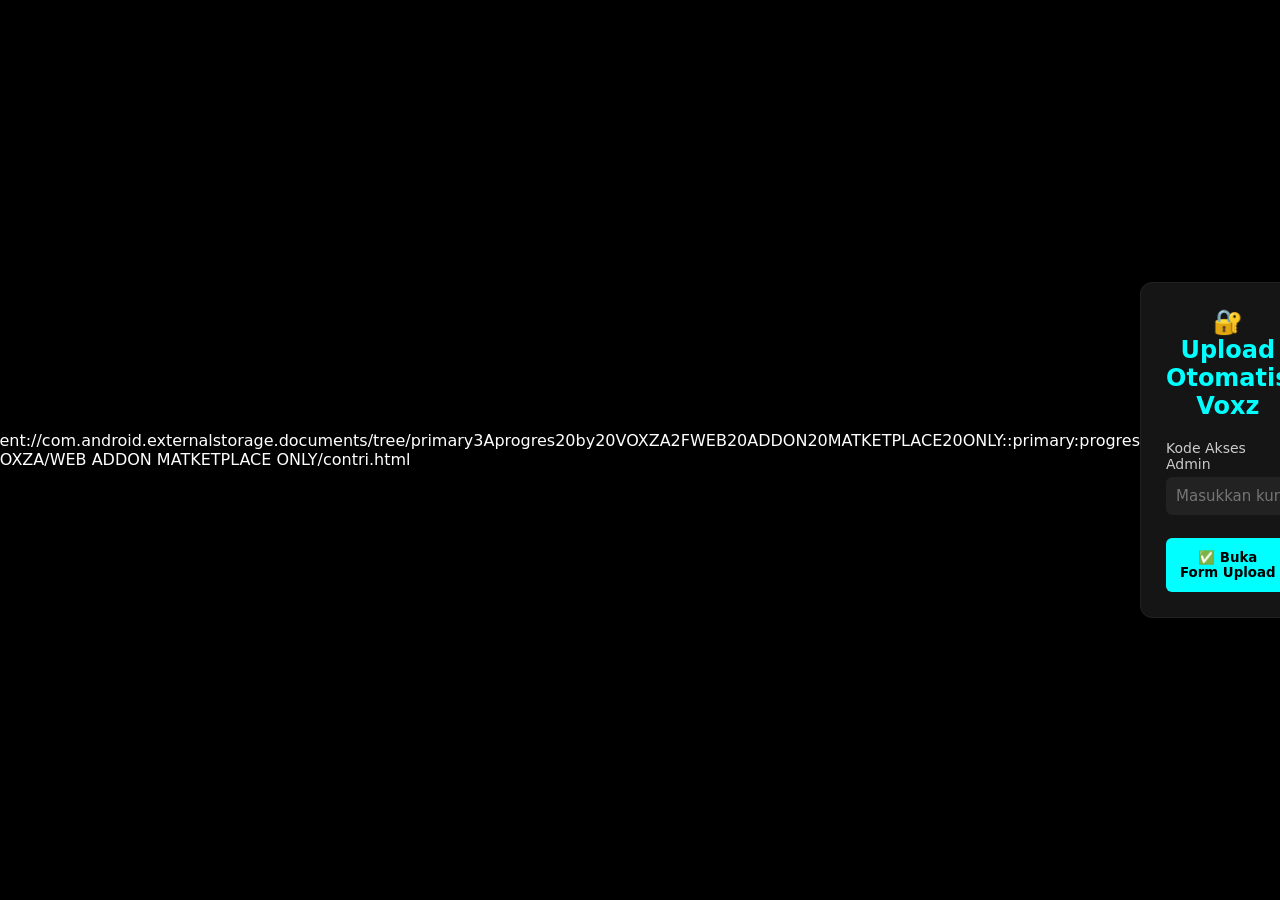
<file: contri.html>
<!DOCTYPE html>
<html lang="id">
<head>
    <meta charset="UTF-8">
    <meta name="viewport" content="width=device-width, initial-scale=1.0">
    <title>Upload | Voxz Modpack</title>
    <style>
        *{margin:0;padding:0;box-sizing:border-box;font-family:system-ui,sans-serif;}
        body{background:#000;color:#fff;min-height:100vh;padding:20px;display:flex;align-items:center;justify-content:center;}
        .kotak{width:100%;max-width:580px;background:#151515;padding:25px;border-radius:12px;border:1px solid #222;}
        h2{text-align:center;margin-bottom:20px;color:#00ffff;}
        .grup{margin-bottom:15px;}
        label{display:block;margin-bottom:5px;font-size:14px;color:#ccc;}
        input,select,textarea{width:100%;padding:10px;background:#222;border:none;border-radius:6px;color:#fff;font-size:15px;}
        textarea{min-height:70px;resize:vertical;}
        button{width:100%;padding:12px;margin-top:8px;border:none;border-radius:6px;background:#00ffff;color:#000;font-weight:bold;cursor:pointer;transition:0.2s;}
        button:hover{background:#00cccc;}
        button:disabled{opacity:0.5;cursor:not-allowed;}
        #status{margin-top:15px;padding:12px;border-radius:6px;display:none;text-align:center;font-weight:500;}
        .tersembunyi{display:none;}
    </style>
</head>
<body>content://com.android.externalstorage.documents/tree/primary3Aprogres20by20VOXZA2FWEB20ADDON20MATKETPLACE20ONLY::primary:progres by VOXZA/WEB ADDON MATKETPLACE ONLY/contri.html
<div class="kotak">
    <h2>🔐 Upload Otomatis Voxz</h2>

    <!-- HALAMAN LOGIN -->
    <div id="halamanMasuk">
        <div class="grup">
            <label>Kode Akses Admin</label>
            <input type="password" id="kunci" placeholder="Masukkan kunci rahasia..." required>
        </div>
        <button onclick="cekKunci()">✅ Buka Form Upload</button>
    </div>

    <!-- HALAMAN FORM -->
    <div id="halamanForm" class="tersembunyi">
        <div class="grup"><label>Nama Addon</label><input type="text" id="nama" placeholder="Contoh: Action & stuff" required></div>
        <div class="grup"><label>Upload By</label><input type="text" id="pembuat" placeholder="Voxz Official" required></div>
        <div class="grup"><label>Kategori</label><select id="kategori">
            <option value="Add-on">Addon</option>
            <option value="Texture">Texture</option>
            <option value="Map">World</option>
            <option value="Skins">Skin</option>
        </select></div>
        <div class="grup"><label>Link Gambar</label><input type="url" id="gambar" placeholder="https://..." required></div>
        <div class="grup"><label>Link Download</label><input type="url" id="unduh" placeholder="https://..." required></div>
        <div class="grup"><label>Ukuran File</label><input type="text" id="ukuran" placeholder="4.2 MB" required></div>
        <div class="grup"><label>Kompatibel</label><input type="text" id="versi" value="MCPE 1.21 - 1.26+"></div>
        <div class="grup"><label>Deskripsi</label><textarea id="deskripsi" rows="2">No Captions.</textarea></div>
        
        <button onclick="prosesSimpan()" id="btnSimpan">🔄 Upload</button>
        <div id="status"></div>
    </div>
</div>

<script>
// ⚙️ PENGATURAN TIDAK PERLU DIUBAH LAGI
const KUNCI_ADMIN = "gphp_Admin_Uploads_2026";
const GITHUB = {
    user: "VOXZA-codex",
    repo: "voxz-mod-pack",
    file: "data_addons.js",
    branch: "main",
    token: "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"
};

// Cek Kunci Akses
function cekKunci() {
    const input = document.getElementById("kunci").value.trim();
    if (input !== KUNCI_ADMIN) return alert("❌ Kunci akses salah!");
    document.getElementById("halamanMasuk").classList.add("tersembunyi");
    document.getElementById("halamanForm").classList.remove("tersembunyi");
}

// Ambil File & Isi Lama dari GitHub
async function ambilFileGitHub() {
    const url = `https://api.github.com/repos/${GITHUB.user}/${GITHUB.repo}/contents/${GITHUB.file}?ref=${GITHUB.branch}`;
    const res = await fetch(url, {
        headers: {
            "Authorization": `Bearer ${GITHUB.token}`,
            "Accept": "application/vnd.github+json",
            "X-GitHub-Api-Version": "2022-11-28"
        }
    });
    if (res.status === 404) throw new Error("File data_addons.js belum ada di repo!");
    if (!res.ok) throw new Error(`Gagal baca file: ${res.status} ${res.statusText}`);
    return await res.json();
}

// Simpan / Perbarui File ke GitHub
async function simpanKeGitHub(isiBaru, shaLama) {
    const url = `https://api.github.com/repos/${GITHUB.user}/${GITHUB.repo}/contents/${GITHUB.file}`;
    const res = await fetch(url, {
        method: "PUT",
        headers: {
            "Authorization": `token ${GITHUB.token}`,
            "Accept": "application/vnd.github+json",
            "Content-Type": "application/json",
            "X-GitHub-Api-Version": "2022-11-28"
        },
        body: JSON.stringify({
            message: "Tambah addon otomatis dari form",
            content: btoa(unescape(encodeURIComponent(isiBaru))),
            sha: shaLama,
            branch: GITHUB.branch
        })
    });
    if (!res.ok) throw new Error(`Gagal simpan: ${res.status} ${res.statusText}`);
    return true;
}

// Proses Utama Kirim Data
async function prosesSimpan() {
    const status = document.getElementById("status");
    const btn = document.getElementById("btnSimpan");
    status.style.display = "block";
    status.style.background = "#2a2f3a";
    status.textContent = "⏳ Sedang mengirim langsung ke GitHub...";
    btn.disabled = true;

    try {
        // Ambil semua nilai input
        const nama = document.getElementById("nama").value.trim();
        const pembuat = document.getElementById("pembuat").value.trim();
        const kategori = document.getElementById("kategori").value;
        const gambar = document.getElementById("gambar").value.trim();
        const unduh = document.getElementById("unduh").value.trim();
        const ukuran = document.getElementById("ukuran").value.trim();
        const versi = document.getElementById("versi").value.trim();
        const deskripsi = document.getElementById("deskripsi").value.trim() || "No Captions.";

        // Validasi wajib
        if (!nama || !pembuat || !gambar || !unduh || !ukuran) throw new Error("Isi semua kolom yang wajib diisi!");

        // Ambil data lama & sha
        const file = await ambilFileGitHub();
        const isiLama = decodeURIComponent(escape(atob(file.content)));
        const pola = /const daftarAddon = \[([\s\S]*)\];/;
        if (!pola.test(isiLama)) throw new Error("Format file data_addons.js salah! Harus: const daftarAddon = [];");

        // Hitung ID baru
        const daftarId = isiLama.match(/id: (\d+)/g);
        const idBaru = daftarId ? daftarId.length + 1 : 1;

        // Susun format data baru
        const dataBaru = `  {
    id: ${idBaru},
    nama: "${nama.replace(/"/g, '\\"')}",
    pembuat: "${pembuat.replace(/"/g, '\\"')}",
    kategori: "${kategori}",
    gambar: "${gambar}",
    linkUnduh: "${unduh}",
    ukuran: "${ukuran}",
    kompatibel: "${versi}",
    deskripsi: "${deskripsi.replace(/"/g, '\\"')}"
  },`;

        // Gabungkan data lama & baru
        const isiBaru = isiLama.replace(pola, `const daftarAddon = [\n${isiLama.match(pola)[1].trim()}\n\n${dataBaru}\n];`);

        // Kirim otomatis ke GitHub!
        await simpanKeGitHub(isiBaru, file.sha);

        // Berhasil
        status.style.background = "#1e4620";
        status.textContent = "✅ BERHASIL! Data langsung masuk ke GitHub! Tunggu sebentar tampil di web.";
        document.querySelectorAll("input,textarea").forEach(el => el.value = "");

    } catch (err) {
        status.style.background = "#581818";
        status.textContent = `❌ Gagal: ${err.message}`;
    } finally {
        btn.disabled = false;
    }
}
</script>
</body>
</html>
</file>
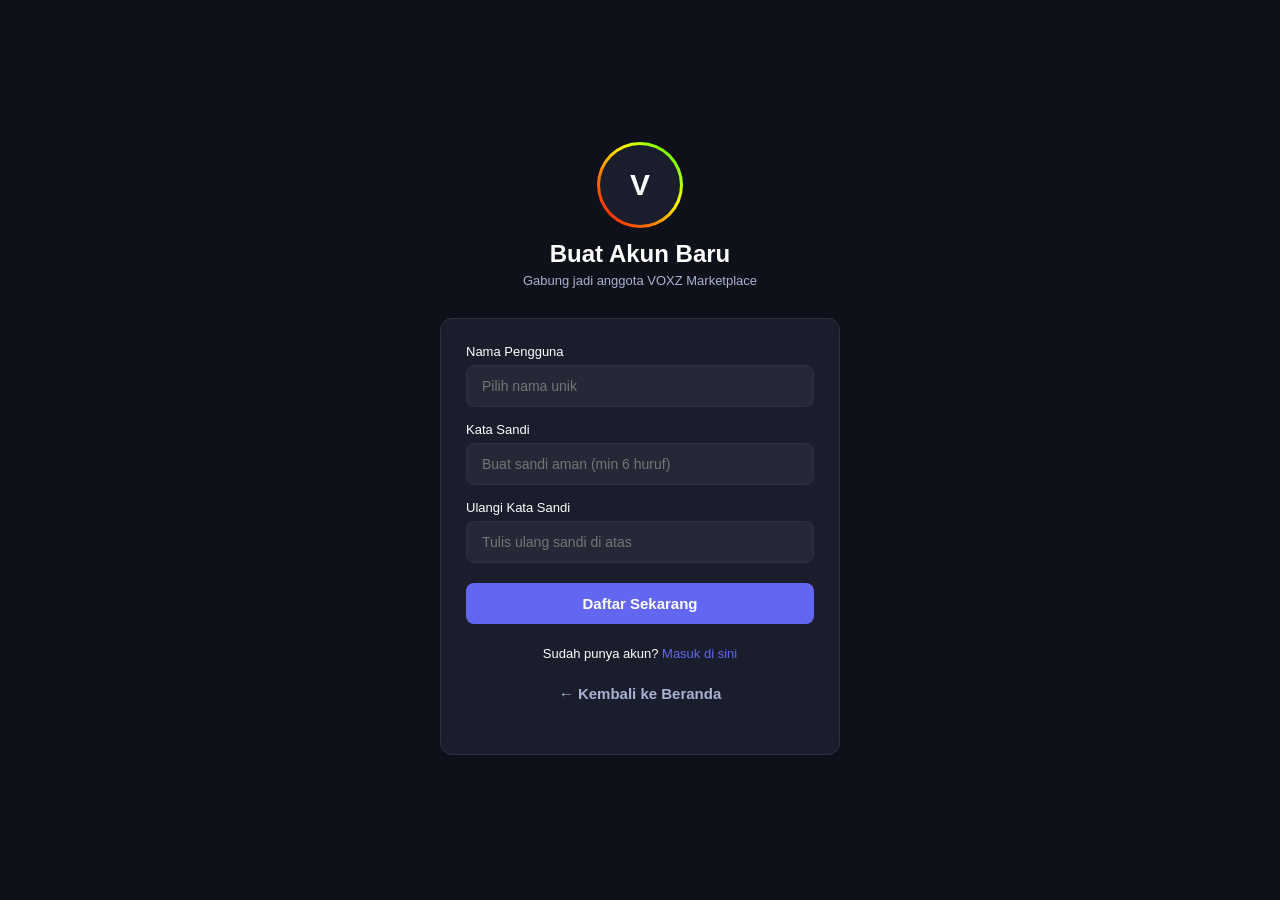
<file: daftar.html>
<!DOCTYPE html>
<html lang="id">
<head>
    <meta charset="UTF-8">
    <meta name="viewport" content="width=device-width, initial-scale=1.0">
    <title>Buat Akun Baru - VOXZ</title>
    <style>
        * { margin: 0; padding: 0; box-sizing: border-box; font-family: 'Segoe UI', Roboto, sans-serif; }
        :root {
            --utama: #6366f1; --bg-gelap: #0f111a; --bg-kartu: #1a1d2b;
            --bg-item: #252836; --teks-putih: #ffffff; --teks-abu: #a8b2d1;
            --batas: #2d3142; --sukses: #10b981; --bahaya: #ef4444; --bulat: 12px;
        }
        body {
            background: var(--bg-gelap); color: var(--teks-putih); min-height: 100vh;
            display: flex; flex-direction: column; align-items: center; justify-content: center;
            padding: 20px;
        }

        /* LOGO RGB */
        .logo-voxz {
            width: 80px; height: 80px; border-radius: 50%; background: var(--bg-kartu);
            display: flex; align-items: center; justify-content: center; font-size: 30px; font-weight: 900;
            position: relative; margin-bottom: 15px;
        }
        .logo-voxz::before {
            content: ''; position: absolute; inset: -3px; border-radius: 50%;
            background: linear-gradient(45deg, #ff0000, #ff7300, #fffb00, #48ff00, #00ffd5, #002bff, #7a00ff, #ff00c8, #ff0000);
            background-size: 400%; z-index: -1; animation: rgb-gerak 20s linear infinite;
        }
        @keyframes rgb-gerak { 0% { background-position: 0 0; } 50% { background-position: 400% 0; } 100% { background-position: 0 0; } }

        .judul { font-size: 24px; font-weight: 700; margin-bottom: 5px; }
        .sub { font-size: 13px; color: var(--teks-abu); margin-bottom: 30px; }

        .kotak {
            width: 100%; max-width: 400px; background: var(--bg-kartu); border: 1px solid var(--batas);
            border-radius: var(--bulat); padding: 25px;
        }
        .grup-input { margin-bottom: 15px; }
        .label { font-size: 13px; font-weight: 500; margin-bottom: 6px; display: block; }
        .input {
            width: 100%; padding: 12px 15px; background: var(--bg-item); border: 1px solid var(--batas);
            border-radius: 8px; color: white; font-size: 14px; outline: none;
        }
        .input:focus { border-color: var(--utama); }

        .tombol {
            width: 100%; padding: 12px; border: none; border-radius: 8px; font-size: 15px; font-weight: 600;
            cursor: pointer; transition: 0.2s; margin-top: 5px;
        }
        .tombol-utama { background: var(--utama); color: white; }
        .tombol-utama:hover { background: #4f46e5; }
        .tombol-balik { background: transparent; color: var(--teks-abu); margin-top: 10px; }
        .tombol-balik:hover { color: var(--utama); }

        .pesan { margin-top: 15px; font-size: 13px; text-align: center; line-height: 1.5; }
        .pesan.salah { color: var(--bahaya); }
        .pesan.benar { color: var(--sukses); }
        .tautan { color: var(--utama); text-decoration: none; font-weight: 500; display: inline-block; margin-top: 5px; }
    </style>
</head>
<body>

<div class="logo-voxz">V</div>
<h1 class="judul">Buat Akun Baru</h1>
<p class="sub">Gabung jadi anggota VOXZ Marketplace</p>

<div class="kotak">
    <div class="grup-input">
        <label class="label">Nama Pengguna</label>
        <input type="text" class="input" id="namaBaru" placeholder="Pilih nama unik">
    </div>
    <div class="grup-input">
        <label class="label">Kata Sandi</label>
        <input type="password" class="input" id="sandiBaru" placeholder="Buat sandi aman (min 6 huruf)">
    </div>
    <div class="grup-input">
        <label class="label">Ulangi Kata Sandi</label>
        <input type="password" class="input" id="sandiUlang" placeholder="Tulis ulang sandi di atas">
    </div>

    <button class="tombol tombol-utama" onclick="prosesDaftar()">Daftar Sekarang</button>
    <div class="pesan">
        Sudah punya akun? <a href="login.html" class="tautan">Masuk di sini</a>
    </div>
    <button class="tombol tombol-balik" onclick="window.location.href='index.html'">← Kembali ke Beranda</button>

    <div class="pesan" id="pesanInfo"></div>
</div>

<script>
// === PROSES DAFTAR ===
function prosesDaftar() {
    const nama = document.getElementById('namaBaru').value.trim();
    const sandi = document.getElementById('sandiBaru').value.trim();
    const ulangi = document.getElementById('sandiUlang').value.trim();
    const pesan = document.getElementById('pesanInfo');

    // Cek kolom kosong
    if(!nama || !sandi || !ulangi) {
        pesan.className = "pesan salah";
        pesan.textContent = "⚠️ Isi semua kolom ya!";
        return;
    }

    // Cek panjang sandi
    if(sandi.length < 6) {
        pesan.className = "pesan salah";
        pesan.textContent = "⚠️ Kata sandi minimal 6 huruf/angka!";
        return;
    }

    // Cek sandi sama
    if(sandi !== ulangi) {
        pesan.className = "pesan salah";
        pesan.textContent = "⚠️ Kata sandi tidak cocok!";
        return;
    }

    // Cek nama sudah dipakai
    let daftarAkun = JSON.parse(localStorage.getItem('daftarAkunVoxz') || '[]');
    const ada = daftarAkun.find(a => a.nama === nama);
    if(ada) {
        pesan.className = "pesan salah";
        pesan.textContent = "❌ Nama ini sudah dipakai orang lain!";
        return;
    }

    // Simpan akun baru
    daftarAkun.push({ nama: nama, sandi: sandi });
    localStorage.setItem('daftarAkunVoxz', JSON.stringify(daftarAkun));

    // Berhasil lalu pindah ke login
    pesan.className = "pesan benar";
    pesan.innerHTML = "🎉 Akun berhasil dibuat!<br>Sekarang silakan masuk ya...";
    setTimeout(() => window.location.href = "login.html", 2000);
}
</script>
</body>
</html>
</file>
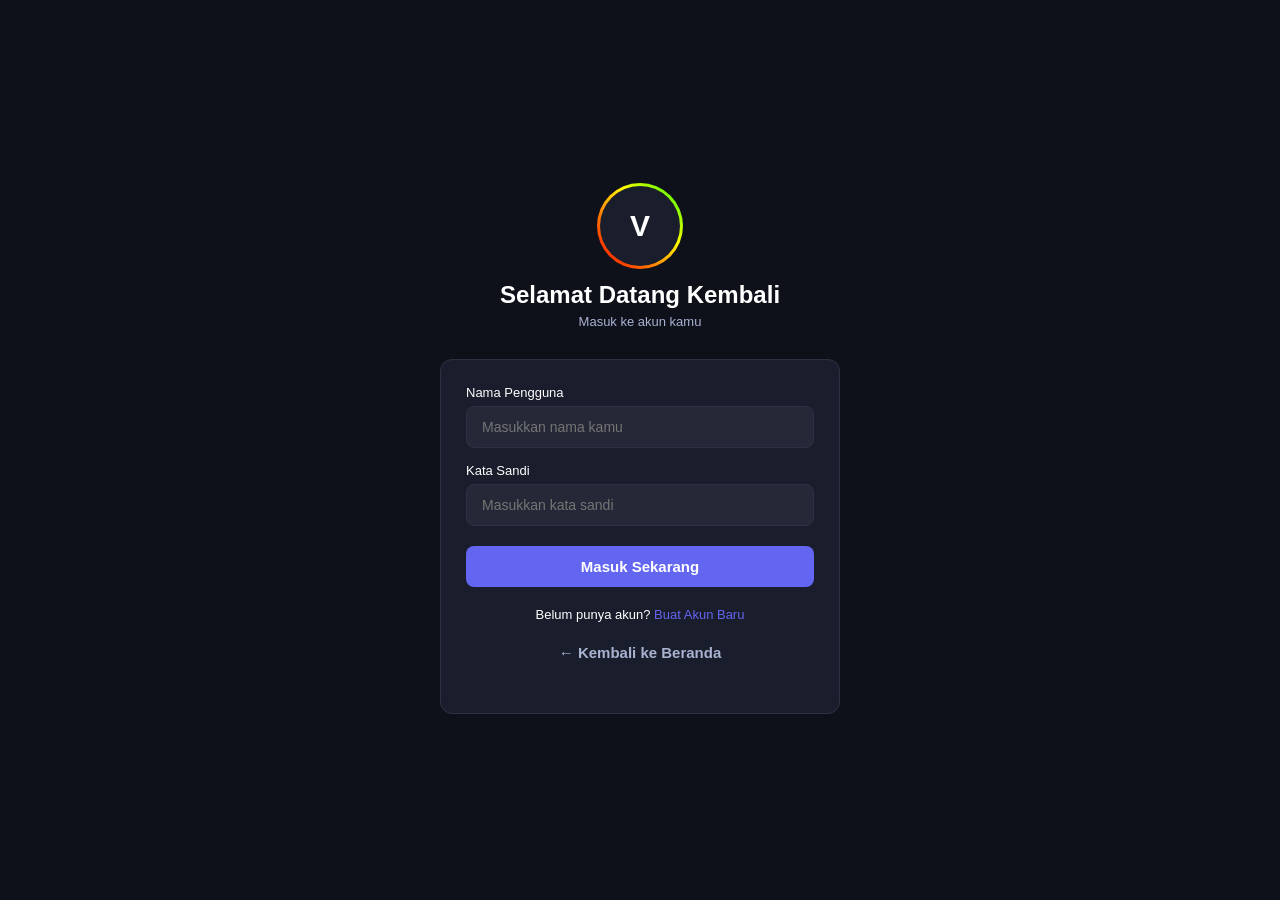
<file: download.html>
<!DOCTYPE html>
<html lang="id">
<head>
    <meta charset="UTF-8">
    <meta name="viewport" content="width=device-width, initial-scale=1.0">
    <title>Riwayat Unduhan - VOXZ</title>
    <link rel="stylesheet" href="style.css">
    <style>
        * { margin: 0; padding: 0; box-sizing: border-box; font-family: 'Segoe UI', Roboto, sans-serif; }
        :root {
            --utama: #6366f1; --bg-gelap: #0f111a; --bg-kartu: #1a1d2b;
            --bg-item: #252836; --teks-putih: #ffffff; --teks-abu: #a8b2d1;
            --batas: #2d3142; --sukses: #10b981; --bahaya: #ef4444; --bulat: 12px;
        }

        .wadah-utama {
            padding: 20px 15px 100px; min-height: 100vh; background: var(--bg-gelap);
        }

        /* HEADER DENGAN LOGO */
        .bagian-judul {
            display: flex; align-items: center; gap: 12px; margin-bottom: 25px;
        }
        .logo-kecil {
            width: 40px; height: 40px; border-radius: 50%; background: var(--utama);
            display: flex; align-items: center; justify-content: center; font-size: 18px; font-weight: 900; color: white;
        }
        .judul-halaman { font-size: 22px; font-weight: 700; color: var(--teks-putih); }
        .sub-judul-halaman { font-size: 13px; color: var(--teks-abu); margin-top: 2px; }

        /* KARTU UNDUHAN */
        .kartu-unduh {
            background: var(--bg-kartu); border: 1px solid var(--batas); border-radius: var(--bulat);
            padding: 16px; margin-bottom: 12px; transition: all 0.25s ease;
        }
        .kartu-unduh:hover { border-color: var(--utama); transform: translateY(-2px); }

        .atas-kartu {
            display: flex; align-items: flex-start; justify-content: space-between; margin-bottom: 12px;
        }
        .info-file { flex: 1; }
        .nama-file { font-size: 15px; font-weight: 600; color: var(--teks-putih); margin-bottom: 4px; }
        .detail-file { font-size: 12px; color: var(--teks-abu); display: flex; gap: 15px; }
        .detail-file span { display: flex; align-items: center; gap: 4px; }
        .detail-file svg { width: 14px; height: 14px; opacity: 0.7; }

        .label-status {
            font-size: 11px; font-weight: 600; padding: 5px 10px; border-radius: 20px;
            background: rgba(16, 185, 129, 0.12); color: var(--sukses);
        }

        .tombol-unduh {
            width: 100%; padding: 11px; background: var(--utama); color: white; border: none;
            border-radius: 8px; font-size: 14px; font-weight: 500; cursor: pointer;
            text-decoration: none; display: flex; align-items: center; justify-content: center; gap: 8px;
            transition: background 0.2s; margin-top: 10px;
        }
        .tombol-unduh:hover { background: #4f46e5; }
        .tombol-unduh svg { width: 18px; height: 18px; }

        /* KETIKA KOSONG */
        .kosong {
            text-align: center; padding: 70px 20px; color: var(--teks-abu);
        }
        .kosong svg { width: 70px; height: 70px; margin-bottom: 18px; opacity: 0.4; }
        .kosong h3 { font-size: 18px; font-weight: 600; margin-bottom: 8px; color: var(--teks-putih); }
        .kosong p { font-size: 14px; margin-bottom: 20px; line-height: 1.5; }
        .tautan-kembali {
            display: inline-flex; align-items: center; gap: 6px; color: var(--utama);
            text-decoration: none; font-weight: 500; font-size: 14px;
        }
        .tautan-kembali svg { width: 16px; height: 16px; margin: 0; opacity: 1; }
    </style>
</head>
<body>

<div class="wadah-utama">
    <!-- JUDUL DENGAN LOGO VOXZ -->
    <div class="bagian-judul">
        <div class="logo-kecil">V</div>
        <div>
            <h1 class="judul-halaman">Unduhan Saya</h1>
            <p class="sub-judul-halaman">Daftar file yang telah Anda pilih</p>
        </div>
    </div>

    <div id="daftarUnduhan"></div>
</div>

<!-- NAVIGASI BAWAH -->
<nav class="nav-bawah">
    <a href="index.html" class="nav-item">
        <svg viewBox="0 0 24 24" fill="none" stroke="currentColor" stroke-width="2" stroke-linecap="round" stroke-linejoin="round">
            <path d="M3 9l9-7 9 7v11a2 2 0 0 1-2 2H5a2 2 0 0 1-2-2z"/>
            <polyline points="9,22 9,12 15,12 15,22"/>
        </svg>
        <span>Beranda</span>
    </a>

    <a href="unduhan.html" class="nav-item aktif">
        <svg viewBox="0 0 24 24" fill="none" stroke="currentColor" stroke-width="2" stroke-linecap="round" stroke-linejoin="round">
            <path d="M21 15v4a2 2 0 0 1-2 2H5a2 2 0 0 1-2-2v-4"/>
            <polyline points="7,10 12,15 17,10"/>
            <line x1="12" y1="15" x2="12" y2="3"/>
        </svg>
        <span>Unduhan</span>
    </a>

    <a href="pengaturan.html" class="nav-item">
        <svg viewBox="0 0 24 24" fill="none" stroke="currentColor" stroke-width="2" stroke-linecap="round" stroke-linejoin="round">
            <circle cx="12" cy="12" r="3"/>
            <path d="M19.4 15a1.65 1.65 0 0 0 .33 1.82l.06.06a2 2 0 0 1 0 2.83 2 2 0 0 1-2.83 0l-.06-.06a1.65 1.65 0 0 0-1.82-.33 1.65 1.65 0 0 0-1 1.51V21a2 2 0 0 1-2 2 2 2 0 0 1-2-2v-.09A1.65 1.65 0 0 0 9 19.4a1.65 1.65 0 0 0-1.82.33l-.06-.06a2 2 0 0 1-2.83 0 2 2 0 0 1 0-2.83l.06-.06a1.65 1.65 0 0 0 .33-1.82 1.65 1.65 0 0 0-1.51-1H3a2 2 0 0 1-2-2 2 2 0 0 1 2-2h.09A1.65 1.65 0 0 0 4.6 9a1.65 1.65 0 0 0-.33-1.82l-.06-.06a2 2 0 0 1 0-2.83 2 2 0 0 1 2.83 0l.06.06a1.65 1.65 0 0 0 1.82.33H9a1.65 1.65 0 0 0 1-1.51V3a2 2 0 0 1 2-2 2 2 0 0 1 2 2v.09a1.65 1.65 0 0 0 1 1.51 1.15 1.15 0 0 0 1.82-.33l.06-.06a2 2 0 0 1 2.83 0 2 2 0 0 1 0 2.83l-.06.06a1.65 1.65 0 0 0-.33 1.82V9a1.65 1.65 0 0 0 1.51 1H21a2 2 0 0 1 2 2 2 2 0 0 1-2 2h-.09a1.65 1.65 0 0 0-1.51 1z"/>
        </svg>
        <span>Pengaturan</span>
    </a>
</nav>

<script>
// Terapkan pengaturan warna global
function ambilPengaturan() {
    const simpanan = localStorage.getItem('pengaturanVoxz');
    if(simpanan) {
        const set = JSON.parse(simpanan);
        if(set.warnaUtama) {
            document.documentElement.style.setProperty('--utama', set.warnaUtama);
        }
    }
}
ambilPengaturan();

// Cek wajib login
function cekWajibLogin() {
    const akun = JSON.parse(localStorage.getItem('akunVoxz') || 'null');
    if(!akun || akun.status !== "login") {
        alert("Silakan masuk ke akun terlebih dahulu untuk mengakses halaman ini");
        window.location.href = "login.html";
    }
}
cekWajibLogin();

// Tampilkan daftar unduhan
function tampilkanDaftar() {
    const wadah = document.getElementById('daftarUnduhan');
    const daftar = JSON.parse(localStorage.getItem('daftarUnduhan') || '[]');

    if(daftar.length === 0) {
        wadah.innerHTML = `
        <div class="kosong">
            <svg viewBox="0 0 24 24" fill="none" stroke="currentColor" stroke-width="1.5">
                <path d="M21 15v4a2 2 0 0 1-2 2H5a2 2 0 0 1-2-2v-4"/>
                <polyline points="7,10 12,15 17,10"/>
                <line x1="12" y1="15" x2="12" y2="3"/>
            </svg>
            <h3>Belum Ada Unduhan</h3>
            <p>Anda belum memilih file untuk diunduh.<br>Kembali ke beranda untuk menjelajahi koleksi addon kami.</p>
            <a href="index.html" class="tautan-kembali">
                <svg viewBox="0 0 24 24" fill="none" stroke="currentColor" stroke-width="2">
                    <path d="M19 12H5M12 19l-7-7 7-7"/>
                </svg>
                Kembali ke Beranda
            </a>
        </div>
        `;
        return;
    }

    wadah.innerHTML = '';
    daftar.forEach(file => {
        wadah.innerHTML += `
        <div class="kartu-unduh">
            <div class="atas-kartu">
                <div class="info-file">
                    <div class="nama-file">${file.nama}</div>
                    <div class="detail-file">
                        <span>
                            <svg viewBox="0 0 24 24" fill="none" stroke="currentColor" stroke-width="2">
                                <path d="M13 2H6a2 2 0 0 0-2 2v16a2 2 0 0 0 2 2h12a2 2 0 0 0 2-2V9z"/>
                                <polyline points="13,2 13,9 20,9"/>
                            </svg>
                            ${file.ukuran}
                        </span>
                        <span>
                            <svg viewBox="0 0 24 24" fill="none" stroke="currentColor" stroke-width="2">
                                <circle cx="12" cy="12" r="10"/>
                                <polyline points="12,6 12,12 16,14"/>
                            </svg>
                            ${file.waktu}
                        </span>
                    </div>
                </div>
                <span class="label-status">Siap</span>
            </div>
            <a href="${file.link}" target="_blank" class="tombol-unduh">
                <svg viewBox="0 0 24 24" fill="none" stroke="currentColor" stroke-width="2">
                    <path d="M21 15v4a2 2 0 0 1-2 2H5a2 2 0 0 1-2-2v-4"/>
                    <polyline points="7,10 12,15 17,10"/>
                    <line x1="12" y1="15" x2="12" y2="3"/>
                </svg>
                Unduh Lewat MediaFire
            </a>
        </div>
        `;
    });
}

tampilkanDaftar();
</script>

</body>
</html>
</file>
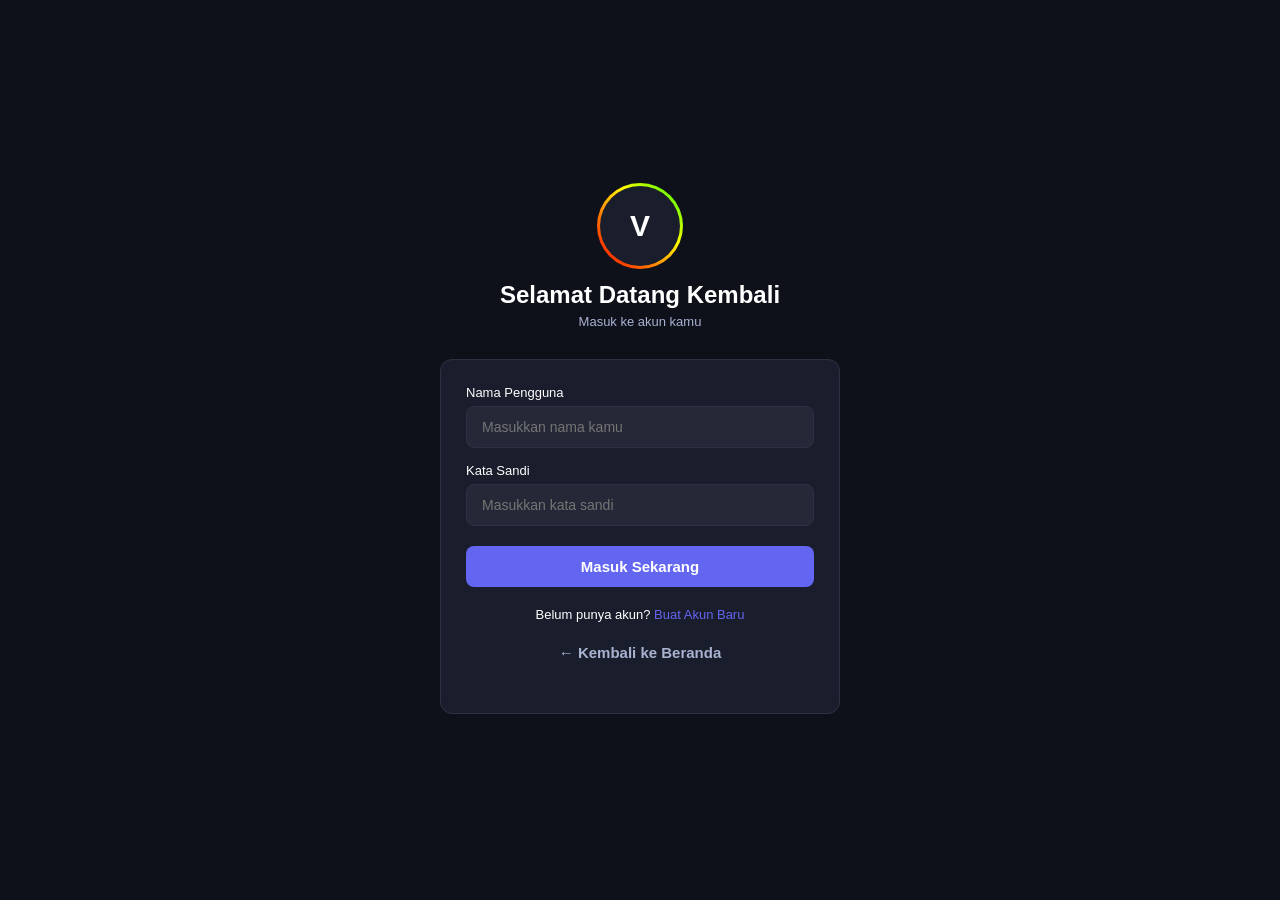
<file: login.html>
<!DOCTYPE html>
<html lang="id">
<head>
    <meta charset="UTF-8">
    <meta name="viewport" content="width=device-width, initial-scale=1.0">
    <title>Masuk Akun - VOXZ</title>
    <style>
        * { margin: 0; padding: 0; box-sizing: border-box; font-family: 'Segoe UI', Roboto, sans-serif; }
        :root {
            --utama: #6366f1; --bg-gelap: #0f111a; --bg-kartu: #1a1d2b;
            --bg-item: #252836; --teks-putih: #ffffff; --teks-abu: #a8b2d1;
            --batas: #2d3142; --sukses: #10b981; --bahaya: #ef4444; --bulat: 12px;
        }
        body {
            background: var(--bg-gelap); color: var(--teks-putih); min-height: 100vh;
            display: flex; flex-direction: column; align-items: center; justify-content: center;
            padding: 20px;
        }

        /* LOGO RGB */
        .logo-voxz {
            width: 80px; height: 80px; border-radius: 50%; background: var(--bg-kartu);
            display: flex; align-items: center; justify-content: center; font-size: 30px; font-weight: 900;
            position: relative; margin-bottom: 15px;
        }
        .logo-voxz::before {
            content: ''; position: absolute; inset: -3px; border-radius: 50%;
            background: linear-gradient(45deg, #ff0000, #ff7300, #fffb00, #48ff00, #00ffd5, #002bff, #7a00ff, #ff00c8, #ff0000);
            background-size: 400%; z-index: -1; animation: rgb-gerak 20s linear infinite;
        }
        @keyframes rgb-gerak { 0% { background-position: 0 0; } 50% { background-position: 400% 0; } 100% { background-position: 0 0; } }

        .judul { font-size: 24px; font-weight: 700; margin-bottom: 5px; }
        .sub { font-size: 13px; color: var(--teks-abu); margin-bottom: 30px; }

        .kotak {
            width: 100%; max-width: 400px; background: var(--bg-kartu); border: 1px solid var(--batas);
            border-radius: var(--bulat); padding: 25px;
        }
        .grup-input { margin-bottom: 15px; }
        .label { font-size: 13px; font-weight: 500; margin-bottom: 6px; display: block; }
        .input {
            width: 100%; padding: 12px 15px; background: var(--bg-item); border: 1px solid var(--batas);
            border-radius: 8px; color: white; font-size: 14px; outline: none;
        }
        .input:focus { border-color: var(--utama); }

        .tombol {
            width: 100%; padding: 12px; border: none; border-radius: 8px; font-size: 15px; font-weight: 600;
            cursor: pointer; transition: 0.2s; margin-top: 5px;
        }
        .tombol-utama { background: var(--utama); color: white; }
        .tombol-utama:hover { background: #4f46e5; }
        .tombol-balik { background: transparent; color: var(--teks-abu); margin-top: 10px; }
        .tombol-balik:hover { color: var(--utama); }

        .pesan { margin-top: 15px; font-size: 13px; text-align: center; }
        .pesan.salah { color: var(--bahaya); }
        .pesan.benar { color: var(--sukses); }
        .tautan { color: var(--utama); text-decoration: none; font-weight: 500; display: inline-block; margin-top: 5px; }
    </style>
</head>
<body>

<div class="logo-voxz">V</div>
<h1 class="judul">Selamat Datang Kembali</h1>
<p class="sub">Masuk ke akun kamu</p>

<div class="kotak">
    <div class="grup-input">
        <label class="label">Nama Pengguna</label>
        <input type="text" class="input" id="namaPengguna" placeholder="Masukkan nama kamu">
    </div>
    <div class="grup-input">
        <label class="label">Kata Sandi</label>
        <input type="password" class="input" id="kataSandi" placeholder="Masukkan kata sandi">
    </div>

    <button class="tombol tombol-utama" onclick="prosesLogin()">Masuk Sekarang</button>
    <div class="pesan">
        Belum punya akun? <a href="daftar.html" class="tautan">Buat Akun Baru</a>
    </div>
    <button class="tombol tombol-balik" onclick="window.location.href='index.html'">← Kembali ke Beranda</button>

    <div class="pesan" id="pesanInfo"></div>
</div>

<script>
// === PROSES LOGIN ===
function prosesLogin() {
    const nama = document.getElementById('namaPengguna').value.trim();
    const sandi = document.getElementById('kataSandi').value.trim();
    const pesan = document.getElementById('pesanInfo');

    if(!nama || !sandi) {
        pesan.className = "pesan salah";
        pesan.textContent = "⚠️ Isi semua kolom ya!";
        return;
    }

    const daftarAkun = JSON.parse(localStorage.getItem('daftarAkunVoxz') || '[]');
    const ditemukan = daftarAkun.find(a => a.nama === nama && a.sandi === sandi);

    if(ditemukan) {
        localStorage.setItem('akunVoxz', JSON.stringify({
            nama: nama, status: "login", waktu: new Date().toLocaleString('id-ID')
        }));
        pesan.className = "pesan benar";
        pesan.textContent = "✅ Berhasil masuk! Dialihkan...";
        setTimeout(() => window.location.href = "index.html", 1500);
    } else {
        pesan.className = "pesan salah";
        pesan.textContent = "❌ Nama atau kata sandi salah!";
    }
}

// === CEK SUDAH LOGIN ===
function cekLogin() {
    const akun = JSON.parse(localStorage.getItem('akunVoxz') || 'null');
    if(akun && akun.status === "login") {
        alert(`Kamu sudah masuk sebagai ${akun.nama}`);
        window.location.href = "index.html";
    }
}
cekLogin();
</script>
</body>
</html>
</file>
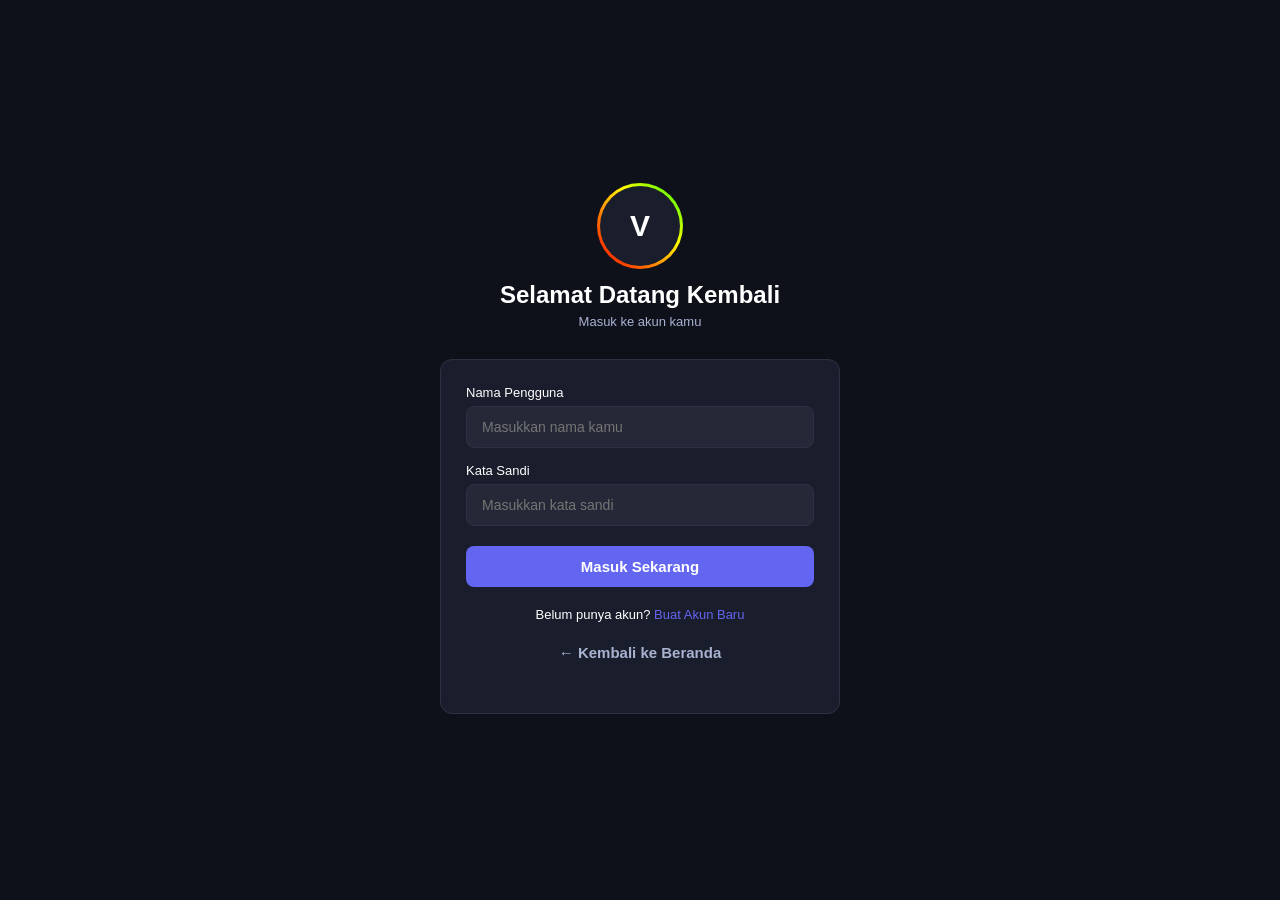
<file: pengaturan.html>
<!DOCTYPE html>
<html lang="id">
<head>
    <meta charset="UTF-8">
    <meta name="viewport" content="width=device-width, initial-scale=1.0">
    <title>Pengaturan - VOXZ</title>
    <style>
        * {
            margin: 0;
            padding: 0;
            box-sizing: border-box;
            font-family: 'Segoe UI', Roboto, sans-serif;
        }

        :root {
            --utama: #6366f1;
            --bg-gelap: #0f111a;
            --bg-kartu: #1a1d2b;
            --bg-item: #252836;
            --teks-putih: #ffffff;
            --teks-abu: #a8b2d1;
            --batas: #2d3142;
            --sukses: #10b981;
            --peringatan: #f59e0b;
            --bahaya: #ef4444;
            --bulat: 10px;
        }

        body {
            background: var(--bg-gelap);
            color: var(--teks-putih);
            min-height: 100vh;
            padding: 70px 15px 90px;
        }

        /* === LOGO PROFIL DENGAN GARIS RGB === */
        .logo-voxz {
            display: block;
            margin: 0 auto 15px;
            width: 90px;
            height: 90px;
            border-radius: 50%;
            background: var(--bg-kartu);
            display: flex;
            align-items: center;
            justify-content: center;
            font-size: 32px;
            font-weight: 900;
            color: white;
            position: relative;
        }
        /* Garis Tepi RGB Warna-Warni */
        .logo-voxz::before {
            content: '';
            position: absolute;
            inset: -3px;
            border-radius: 50%;
            background: linear-gradient(45deg, #ff0000, #ff7300, #fffb00, #48ff00, #00ffd5, #002bff, #7a00ff, #ff00c8, #ff0000);
            background-size: 400%;
            z-index: -1;
            animation: rgb-gerak 20s linear infinite;
        }
        @keyframes rgb-gerak {
            0% { background-position: 0 0; }
            50% { background-position: 400% 0; }
            100% { background-position: 0 0; }
        }

        /* TOMBOL KEMBALI PAKAI IKON */
        .kembali {
            position: fixed;
            top: 15px;
            left: 15px;
            background: var(--bg-kartu);
            border: 1px solid var(--batas);
            color: var(--teks-putih);
            padding: 8px 14px;
            border-radius: 8px;
            text-decoration: none;
            z-index: 100;
            transition: 0.2s;
            display: flex;
            align-items: center;
            justify-content: center;
        }
        .kembali:hover {
            border-color: var(--utama);
            color: var(--utama);
        }
        .kembali svg { width: 18px; height: 18px; }

        /* JUDUL HALAMAN */
        .judul-halaman {
            text-align: center;
            font-size: 22px;
            font-weight: 600;
            margin-bottom: 8px;
        }
        .sub-judul {
            text-align: center;
            font-size: 13px;
            color: var(--teks-abu);
            margin-bottom: 25px;
        }

        /* KELOMPOK PENGATURAN */
        .kelompok {
            background: var(--bg-kartu);
            border-radius: var(--bulat);
            border: 1px solid var(--batas);
            margin-bottom: 20px;
            overflow: hidden;
        }
        .label-kelompok {
            font-size: 12px;
            color: var(--teks-abu);
            padding: 12px 15px 5px;
            text-transform: uppercase;
            letter-spacing: 0.6px;
            font-weight: 600;
        }

        /* ITEM PENGATURAN DENGAN IKON BUATAN */
        .item {
            display: flex;
            align-items: center;
            justify-content: space-between;
            padding: 14px 15px;
            border-bottom: 1px solid var(--batas);
            cursor: pointer;
            transition: 0.2s;
        }
        .item:last-child { border-bottom: none; }
        .item:hover { background: var(--bg-item); }
        .kiri { display: flex; align-items: center; gap: 12px; }
        .ikon { 
            width: 24px; height: 24px; 
            display: flex; align-items: center; justify-content: center;
            color: var(--utama);
        }
        .ikon svg { width: 22px; height: 22px; }
        .teks { font-size: 15px; font-weight: 500; }
        .keterangan { font-size: 12px; color: var(--teks-abu); margin-top: 2px; }
        .nilai { font-size: 13px; color: var(--teks-abu); margin-right: 8px; }

        /* TOMBOL GESER */
        .saklar {
            width: 44px; height: 24px; background: var(--batas); border-radius: 20px;
            position: relative; transition: 0.3s; cursor: pointer;
        }
        .saklar.aktif { background: var(--utama); }
        .saklar::after {
            content: ''; position: absolute; top: 2px; left: 2px;
            width: 20px; height: 20px; background: white; border-radius: 50%; transition: 0.3s;
        }
        .saklar.aktif::after { transform: translateX(20px); }

        /* PILIHAN & RANGE */
        .pilih {
            background: var(--bg-item); border: 1px solid var(--batas); color: white;
            padding: 6px 10px; border-radius: 6px; font-size: 13px; outline: none;
        }
        .range { width: 130px; accent-color: var(--utama); }

        /* TOMBOL AKSI */
        .tombol-aksi {
            width: 100%; padding: 12px; border: none; border-radius: 8px;
            font-size: 14px; font-weight: 600; cursor: pointer; transition: 0.2s;
            margin: 5px 0;
            display: flex; align-items: center; justify-content: center; gap: 8px;
        }
        .tombol-biasa { background: var(--bg-item); color: white; }
        .tombol-bahaya { background: rgba(239,68,68,0.15); color: var(--bahaya); border: 1px solid var(--bahaya); }
        .tombol-sukses { background: rgba(16,185,129,0.15); color: var(--sukses); border: 1px solid var(--sukses); }
        .tombol-aksi svg { width: 18px; height: 18px; }

        /* NAVIGASI BAWAH */
        .nav-bawah {
            position: fixed; bottom: 0; left: 0; width: 100%;
            background: #17171f; border-top: 1px solid #2b2c3a;
            display: flex; justify-content: space-around; align-items: center;
            padding: 14px 20px; z-index: 999;
        }
        .nav-item {
            display: flex; flex-direction: column; align-items: center; gap: 5px;
            color: #7a7c94; text-decoration: none; font-size: 12px; font-weight: 500;
            transition: all 0.25s ease;
        }
        .nav-item.aktif { color: var(--utama); }
        .nav-item svg { width: 24px; height: 24px; transition: transform 0.2s; }
        .nav-item.aktif svg { transform: scale(1.1); }

        /* POPUP INFO */
        .popup-info {
            position: fixed; top: 50%; left: 50%; transform: translate(-50%,-50%) scale(0.9);
            background: var(--bg-kartu); border: 1px solid var(--batas); border-radius: 12px;
            padding: 25px 20px; max-width: 320px; width: 90%; text-align: center;
            z-index: 9999; opacity: 0; visibility: hidden; transition: 0.3s;
        }
        .popup-info.tampil { opacity: 1; visibility: visible; transform: translate(-50%,-50%) scale(1); }
        .popup-info h3 { margin-bottom: 10px; font-size: 18px; }
        .popup-info p { font-size: 14px; color: var(--teks-abu); margin-bottom: 20px; line-height: 1.5; }
        .popup-info button { padding: 10px 25px; background: var(--utama); color: white; border: none; border-radius: 8px; font-weight: 600; cursor: pointer; }
        .latar-popup { position: fixed; inset: 0; background: rgba(0,0,0,0.7); z-index: 9998; display: none; }
        .latar-popup.aktif { display: block; }
    </style>
</head>
<body>

<!-- TOMBOL KEMBALI -->
<a href="index.html" class="kembali">
    <svg viewBox="0 0 24 24" fill="none" stroke="currentColor" stroke-width="2">
        <path d="M19 12H5M12 19l-7-7 7-7"/>
    </svg>
</a>

<!-- LOGO DENGAN GARIS RGB -->
<div class="logo-voxz">𖥸</div>
<h1 class="judul-halaman">Pengaturan</h1>
<p class="sub-judul">VOXZ Modpack v1.1.0</p>

<!-- KELOMPOK TAMPILAN -->
<div class="kelompok">
    <div class="label-kelompok">Tampilan & Tema</div>
    
    <div class="item">
        <div class="kiri">
            <div class="ikon">
                <svg viewBox="0 0 24 24" fill="none" stroke="currentColor" stroke-width="2">
                    <path d="M21 12.79A9 9 0 1 1 11.21 3 7 7 0 0 0 21 12.79z"/>
                </svg>
            </div>
            <div><div class="teks">Mode Gelap</div><div class="keterangan">Latar gelap sepenuhnya</div></div>
        </div>
        <div class="saklar aktif" id="modeGelap"></div>
    </div>

    <div class="item">
        <div class="kiri">
            <div class="ikon">
                <svg viewBox="0 0 24 24" fill="none" stroke="currentColor" stroke-width="2">
                    <circle cx="12" cy="12" r="10"/>
                    <path d="M2 12h20M12 2a15.3 15.3 0 0 1 4 10 15.3 15.3 0 0 1-4 10 15.3 15.3 0 0 1-4-10 15.3 15.3 0 0 1 4-10z"/>
                </svg>
            </div>
            <div class="teks">Warna Utama</div>
        </div>
        <select class="pilih" id="warnaUtama">
            <option value="#6366f1">Ungu</option>
            <option value="#ec4899">Merah Muda</option>
            <option value="#ef4444">Merah</option>
            <option value="#10b981">Hijau</option>
            <option value="#f59e0b">Oranye</option>
            <option value="#3b82f6">Biru</option>
        </select>
    </div>

    <div class="item">
        <div class="kiri">
            <div class="ikon">
                <svg viewBox="0 0 24 24" fill="none" stroke="currentColor" stroke-width="2">
                    <path d="M12 2v20M17 5H9.5a3.5 3.5 0 0 0 0 7h5a3.5 3.5 0 0 1 0 7H6"/>
                </svg>
            </div>
            <div class="teks">Efek Animasi</div>
        </div>
        <div class="saklar aktif" id="efekAnimasi"></div>
    </div>

    <div class="item">
        <div class="kiri">
            <div class="ikon">
                <svg viewBox="0 0 24 24" fill="none" stroke="currentColor" stroke-width="2">
                    <path d="M4 7V4h16v3M9 20h6M12 4v16"/>
                </svg>
            </div>
            <div class="teks">Ukuran Teks</div>
        </div>
        <span class="nilai" id="nilaiUkuran">Normal</span>
        <input type="range" min="1" max="3" value="2" class="range" id="ukuranTeks">
    </div>
</div>

<!-- KELOMPOK UNDUHAN -->
<div class="kelompok">
    <div class="label-kelompok">Unduhan & File</div>
    
    <div class="item">
        <div class="kiri">
            <div class="ikon">
                <svg viewBox="0 0 24 24" fill="none" stroke="currentColor" stroke-width="2">
                    <rect x="5" y="2" width="14" height="20" rx="2" ry="2"/>
                    <line x1="12" y1="18" x2="12" y2="18"/>
                </svg>
            </div>
            <div class="teks">Format .mcpack Otomatis</div>
        </div>
        <div class="saklar aktif" id="formatOtomatis"></div>
    </div>

    <div class="item">
        <div class="kiri">
            <div class="ikon">
                <svg viewBox="0 0 24 24" fill="none" stroke="currentColor" stroke-width="2">
                    <path d="M22 19a2 2 0 0 1-2 2H4a2 2 0 0 1-2-2V5a2 2 0 0 1 2-2h5l2 3h9a2 2 0 0 1 2 2z"/>
                </svg>
            </div>
            <div class="teks">Simpan Riwayat Unduhan</div>
        </div>
        <div class="saklar aktif" id="simpanRiwayat"></div>
    </div>

    <div class="item">
        <div class="kiri">
            <div class="ikon">
                <svg viewBox="0 0 24 24" fill="none" stroke="currentColor" stroke-width="2">
                    <path d="M18 8A6 6 0 0 0 6 8c0 7-3 9-3 9h18s-3-2-3-9"/>
                    <path d="M13.73 21a2 2 0 0 1-3.46 0"/>
                </svg>
            </div>
            <div class="teks">Notifikasi Update Addon</div>
        </div>
        <div class="saklar" id="notifUpdate"></div>
    </div>

    <div class="item">
        <div class="kiri">
            <div class="ikon">
                <svg viewBox="0 0 24 24" fill="none" stroke="currentColor" stroke-width="2">
                    <polygon points="13 2 3 14 12 14 11 22 21 10 12 10 13 2"/>
                </svg>
            </div>
            <div class="teks">Unduh Lebih Cepat</div>
        </div>
        <div class="saklar aktif" id="unduhCepat"></div>
    </div>
</div>

<!-- KELOMPOK PRIVASI -->
<div class="kelompok">
    <div class="label-kelompok">Privasi & Keamanan</div>
    
    <div class="item">
        <div class="kiri">
            <div class="ikon">
                <svg viewBox="0 0 24 24" fill="none" stroke="currentColor" stroke-width="2">
                    <path d="M12 22s8-4 8-10V5l-8-3-8 3v7c0 6 8 10 8 10z"/>
                </svg>
            </div>
            <div class="teks">Periksa File Aman</div>
        </div>
        <div class="saklar aktif" id="cekAman"></div>
    </div>

    <div class="item">
        <div class="kiri">
            <div class="ikon">
                <svg viewBox="0 0 24 24" fill="none" stroke="currentColor" stroke-width="2">
                    <line x1="18" y1="20" x2="18" y2="10"/>
                    <line x1="12" y1="20" x2="12" y2="4"/>
                    <line x1="6" y1="20" x2="6" y2="14"/>
                </svg>
            </div>
            <div class="teks">Bantu Perbaiki Aplikasi</div>
        </div>
        <div class="saklar" id="kirimData"></div>
    </div>
</div>

<!-- KELOMPOK TINDAKAN -->
<div class="kelompok">
    <div class="label-kelompok">Tindakan</div>
    
    <button class="tombol-aksi tombol-biasa" id="cekUpdate">
        <svg viewBox="0 0 24 24" fill="none" stroke="currentColor" stroke-width="2">
            <path d="M23 4v6h-6M1 20v-6h6"/>
            <path d="M3.51 9a9 9 0 0 1 14.85-3.36L23 10M1 14l4.64 4.36A9 9 0 0 0 20.49 15"/>
        </svg>
        Cek Versi Terbaru
    </button>
    <button class="tombol-aksi tombol-sukses" id="bagikan">
        <svg viewBox="0 0 24 24" fill="none" stroke="currentColor" stroke-width="2">
            <circle cx="18" cy="5" r="3"/>
            <circle cx="6" cy="12" r="3"/>
            <circle cx="18" cy="19" r="3"/>
            <line x1="8.59" y1="13.51" x2="15.42" y2="17.49"/>
            <line x1="15.41" y1="6.51" x2="8.59" y2="10.49"/>
        </svg>
        Bagikan Halaman Ini
    </button>
    <button class="tombol-aksi tombol-biasa" id="kontakKami">
        <svg viewBox="0 0 24 24" fill="none" stroke="currentColor" stroke-width="2">
            <path d="M21 11.5a8.38 8.38 0 0 1-.9 3.8 8.5 8.5 0 0 1-7.6 4.7 8.38 8.38 0 0 1-3.8-.9L3 21l1.9-5.7a8.38 8.38 0 0 1-.9-3.8 8.5 8.5 0 0 1 4.7-7.6 8.38 8.38 0 0 1 3.8-.9h.5a8.48 8.48 0 0 1 8 8v.5z"/>
        </svg>
        Hubungi Kami
    </button>
    <button class="tombol-aksi tombol-bahaya" id="hapusSemua">
        <svg viewBox="0 0 24 24" fill="none" stroke="currentColor" stroke-width="2">
            <polyline points="3 6 5 6 21 6"/>
            <path d="M19 6v14a2 2 0 0 1-2 2H7a2 2 0 0 1-2-2V6m3 0V4a2 2 0 0 1 2-2h4a2 2 0 0 1 2 2v2"/>
        </svg>
        Hapus Semua Pengaturan
    </button>
</div>

<!-- KELOMPOK TENTANG -->
<div class="kelompok">
    <div class="label-kelompok">Tentang</div>
    
    <div class="item" id="tombolTentang">
        <div class="kiri">
            <div class="ikon">
                <svg viewBox="0 0 24 24" fill="none" stroke="currentColor" stroke-width="2">
                    <circle cx="12" cy="12" r="10"/>
                    <line x1="12" y1="16" x2="12" y2="12"/>
                    <line x1="12" y1="8" x2="12.01" y2="8"/>
                </svg>
            </div>
            <div class="teks">Tentang VOXZ Modpack</div>
        </div>
        <svg viewBox="0 0 24 24" fill="none" stroke="currentColor" stroke-width="2" style="width:16px;height:16px;color:#7a7c94;">
            <polyline points="9 18 15 12 9 6"/>
        </svg>
    </div>
    <div class="item" id="tombolLisensi">
        <div class="kiri">
            <div class="ikon">
                <svg viewBox="0 0 24 24" fill="none" stroke="currentColor" stroke-width="2">
                    <path d="M14 2H6a2 2 0 0 0-2 2v16a2 2 0 0 0 2 2h12a2 2 0 0 0 2-2V8z"/>
                    <polyline points="14 2 14 8 20 8"/>
                </svg>
            </div>
            <div class="teks">Lisensi & Aturan</div>
        </div>
        <svg viewBox="0 0 24 24" fill="none" stroke="currentColor" stroke-width="2" style="width:16px;height:16px;color:#7a7c94;">
            <polyline points="9 18 15 12 9 6"/>
        </svg>
    </div>
</div>

<!-- NAVIGASI BAWAH -->
<nav class="nav-bawah">
    <a href="index.html" class="nav-item">
        <svg viewBox="0 0 24 24" fill="none" stroke="currentColor" stroke-width="2">
            <path d="M3 9l9-7 9 7v11a2 2 0 0 1-2 2H5a2 2 0 0 1-2-2z"/>
            <polyline points="9,22 9,12 15,12 15,22"/>
        </svg>
        <span>Halaman Awal</span>
    </a>
    <a href="#" class="nav-item">
        <svg viewBox="0 0 24 24" fill="none" stroke="currentColor" stroke-width="2">
            <path d="M21 15v4a2 2 0 0 1-2 2H5a2 2 0 0 1-2-2v-4"/>
            <polyline points="7,10 12,15 17,10"/>
            <line x1="12" y1="15" x2="12" y2="3"/>
        </svg>
        <span>Unduhan</span>
    </a>
    <a href="pengaturan.html" class="nav-item aktif">
        <svg viewBox="0 0 24 24" fill="none" stroke="currentColor" stroke-width="2">
            <circle cx="12" cy="12" r="3"/>
            <path d="M19.4 15a1.65 1.65 0 0 0 .33 1.82l.06.06a2 2 0 0 1 0 2.83 2 2 0 0 1-2.83 0l-.06-.06a1.65 1.65 0 0 0-1.82-.33 1.65 1.65 0 0 0-1 1.51V21a2 2 0 0 1-2 2 2 2 0 0 1-2-2v-.09A1.65 1.65 0 0 0 9 19.4a1.65 1.65 0 0 0-1.82.33l-.06-.06a2 2 0 0 1-2.83 0 2 2 0 0 1 0-2.83l.06-.06a1.65 1.65 0 0 0 .33-1.82 1.65 1.65 0 0 0-1.51-1H3a2 2 0 0 1-2-2 2 2 0 0 1 2-2h.09A1.65 1.65 0 0 0 4.6 9a1.65 1.65 0 0 0-.33-1.82l-.06-.06a2 2 0 0 1 0-2.83 2 2 0 0 1 2.83 0l.06.06a1.65 1.65 0 0 0 1.82.33H9a1.65 1.65 0 0 0 1-1.51V3a2 2 0 0 1 2-2 2 2 0 0 1 2 2v.09a1.65 1.65 0 0 0 1 1.51 1.65 1.65 0 0 0 1.82-.33l.06-.06a2 2 0 0 1 2.83 0 2 2 0 0 1 0 2.83l-.06.06a1.65 1.65 0 0 0-.33 1.82V9a1.65 1.65 0 0 0 1.51 1H21a2 2 0 0 1 2 2 2 2 0 0 1-2 2h-.09a1.65 1.65 0 0 0-1.51 1z"/>
        </svg>
        <span>Pengaturan</span>
    </a>
</nav>

<!-- POPUP -->
<div class="latar-popup" id="latarPopup"></div>
<div class="popup-info" id="popupInfo">
    <h3 id="judulPopup"></h3>
    <p id="isiPopup"></p>
    <button onclick="tutupPopup()">Mengerti</button>
</div>

<script>
// === FUNGSI POPUP ===
function tampilPopup(judul, isi) {
    document.getElementById('judulPopup').textContent = judul;
    document.getElementById('isiPopup').textContent = isi;
    document.getElementById('latarPopup').classList.add('aktif');
    document.getElementById('popupInfo').classList.add('tampil');
}
function tutupPopup() {
    document.getElementById('latarPopup').classList.remove('aktif');
    document.getElementById('popupInfo').classList.remove('tampil');
}

// === FUNGSI TOMBOL GESER ===
const semuaSaklar = document.querySelectorAll('.saklar');
semuaSaklar.forEach(saklar => {
    saklar.addEventListener('click', function() {
        this.classList.toggle('aktif');
        simpanPengaturan();
    });
});

// === GANTI WARNA UTAMA ===
const pilihWarna = document.getElementById('warnaUtama');
pilihWarna.addEventListener('change', function() {
    document.documentElement.style.setProperty('--utama', this.value);
    simpanPengaturan();
});

// === UKURAN TEKS ===
const ukuranTeks = document.getElementById('ukuranTeks');
const nilaiUkuran = document.getElementById('nilaiUkuran');
ukuranTeks.addEventListener('input', function() {
    const label = ['Kecil', 'Normal', 'Besar'];
    nilaiUkuran.textContent = label[this.value - 1];
    const skala = [13,15,17][this.value - 1];
    document.documentElement.style.fontSize = skala + 'px';
    simpanPengaturan();
});

// === TOMBOL AKSI ===
document.getElementById('tombolTentang').addEventListener('click', () => {
    tampilPopup('Tentang VOXZ Marketplace', 'VOXZ Marketplace\nVersi: 1.1.0\n\nTempat kumpul addon, tekstur, peta Minecraft PE yang GRATIS, AMAN, dan mudah diunduh. Dibuat khusus untuk komunitas Indonesia!');
});

document.getElementById('tombolLisensi').addEventListener('click', () => {
    tampilPopup('Lisensi & Aturan', 'Semua konten dibagikan untuk keperluan pribadi. Dilarang jual kembali atau klaim sebagai milik sendiri tanpa izin pembuat asli.');
});

document.getElementById('cekUpdate').addEventListener('click', () => {
    tampilPopup('Pemeriksaan Selesai', 'Kamu sudah menggunakan versi terbaru v1.1.0');
});

document.getElementById('bagikan').addEventListener('click', () => {
    if(navigator.share) {
        navigator.share({title: 'VOXZ Marketplace', url: window.location.origin});
    } else {
        navigator.clipboard.writeText(window.location.origin);
        tampilPopup('Berhasil Disalin', 'Tautan sudah disalin ke papan klip!');
    }
});

document.getElementById('kontakKami').addEventListener('click', () => {
    window.open('https://t.me/VoxzHere', '_blank');
});

document.getElementById('hapusSemua').addEventListener('click', () => {
    if(confirm('Yakin mau hapus SEMUA pengaturan? Tidak bisa dikembalikan!')) {
        localStorage.removeItem('pengaturanVoxz');
        location.reload();
    }
});

// === SIMPAN & MUAT OTOMATIS ===
function simpanPengaturan() {
    const data = {
        modeGelap: document.getElementById('modeGelap').classList.contains('aktif'),
        efekAnimasi: document.getElementById('efekAnimasi').classList.contains('aktif'),
        formatOtomatis: document.getElementById('formatOtomatis').classList.contains('aktif'),
        simpanRiwayat: document.getElementById('simpanRiwayat').classList.contains('aktif'),
        notifUpdate: document.getElementById('notifUpdate').classList.contains('aktif'),
        unduhCepat: document.getElementById('unduhCepat').classList.contains('aktif'),
        cekAman: document.getElementById('cekAman').classList.contains('aktif'),
        kirimData: document.getElementById('kirimData').classList.contains('aktif'),
        warnaUtama: document.getElementById('warnaUtama').value,
        ukuranTeks: document.getElementById('ukuranTeks').value
    };
    localStorage.setItem('pengaturanVoxz', JSON.stringify(data));
}

function muatPengaturan() {
    const data = localStorage.getItem('pengaturanVoxz');
    if(!data) return;
    
    const set = JSON.parse(data);
    setSaklar('modeGelap', set.modeGelap);
    setSaklar('efekAnimasi', set.efekAnimasi);
    setSaklar('formatOtomatis', set.formatOtomatis);
    setSaklar('simpanRiwayat', set.simpanRiwayat);
    setSaklar('notifUpdate', set.notifUpdate);
    setSaklar('unduhCepat', set.unduhCepat);
    setSaklar('cekAman', set.cekAman);
    setSaklar('kirimData', set.kirimData);
    
    if(set.warnaUtama) {
        document.documentElement.style.setProperty('--utama', set.warnaUtama);
        document.getElementById('warnaUtama').value = set.warnaUtama;
    }
    if(set.ukuranTeks) {
        document.getElementById('ukuranTeks').value = set.ukuranTeks;
        const label = ['Kecil', 'Normal', 'Besar'];
        nilaiUkuran.textContent = label[set.ukuranTeks - 1];
        const skala = [13,15,17][set.ukuranTeks - 1];
        document.documentElement.style.fontSize = skala + 'px';
    }
}

function setSaklar(id, aktif) {
    const el = document.getElementById(id);
    aktif ? el.classList.add('aktif') : el.classList.remove('aktif');
}

// Jalankan pertama kali
muatPengaturan();
</script>
<script>
// Terapkan pengaturan tema yang sama di semua halaman
function ambilPengaturan() {
    const simpanan = localStorage.getItem('pengaturanVoxz');
    if(simpanan) {
        const set = JSON.parse(simpanan);
        // Ganti warna utama otomatis
        if(set.warnaUtama) {
            document.documentElement.style.setProperty('--utama', set.warnaUtama);
        }
    }
}

// Jalankan otomatis saat halaman dibuka
ambilPengaturan();
// Cek wajib login
function cekWajibLogin() {
    const akun = JSON.parse(localStorage.getItem('akunVoxz') || 'null');
    if(!akun || akun.status !== "login") {
        alert("⚠️ Silakan masuk akun dulu ya!");
        window.location.href = "login.html";
    }
}
// Jalankan otomatis saat buka halaman
cekWajibLogin();

// Tambah tombol Keluar Akun di navigasi atau pengaturan
function keluarAkun() {
    localStorage.removeItem('akunVoxz');
    alert("✅ Berhasil keluar akun!");
    window.location.href = "login.html";
}
</script>

</body>
</html>
</file>
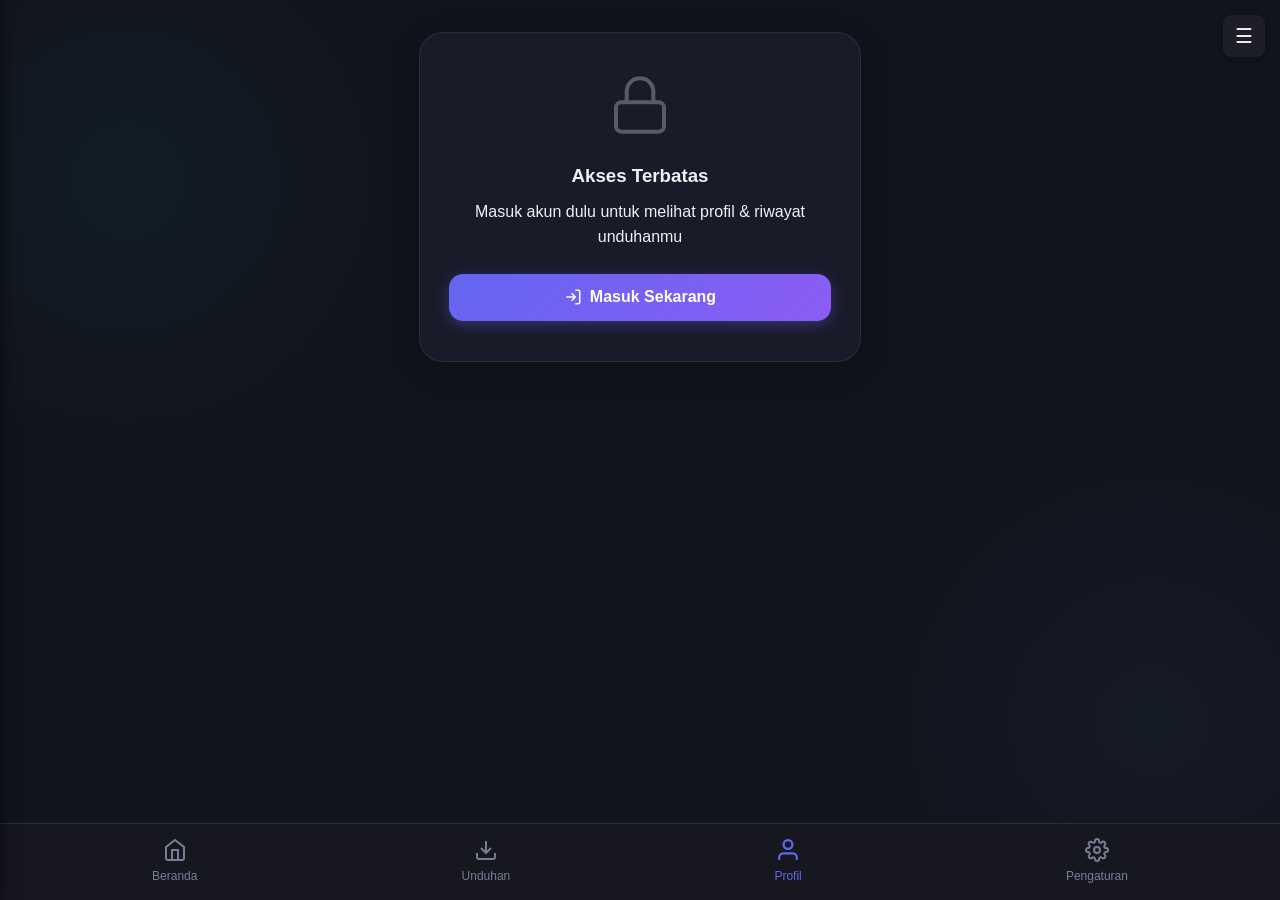
<file: profile.html>
<!DOCTYPE html>
<html lang="id">
<head>
    <meta charset="UTF-8">
    <meta name="viewport" content="width=device-width, initial-scale=1.0">
    <title>Profil Saya - VOXZ</title>
    <link rel="stylesheet" href="style.css">
    <style>
        /* === GAYA KHUSUS HALAMAN PROFIL === */
        .bungkus-profil {
            max-width: 480px;
            margin: 2rem auto 6rem;
            padding: 0 1.2rem;
        }

        /* KARTU UTAMA */
        .kartu-utama {
            background: rgba(26, 29, 43, 0.85);
            backdrop-filter: blur(12px);
            border: 1px solid rgba(255,255,255,0.08);
            border-radius: 24px;
            padding: 2.5rem 1.8rem;
            text-align: center;
            margin-bottom: 1.5rem;
            box-shadow: 0 8px 32px rgba(0,0,0,0.3);
            transition: transform 0.3s ease, box-shadow 0.3s ease;
        }
        .kartu-utama:hover {
            transform: translateY(-4px);
            box-shadow: 0 12px 40px rgba(99, 102, 241, 0.2);
        }

        /* ✅ PERBAIKAN LOGO/PROFIL: Ukuran & Posisi Pas */
        .bungkus-foto {
            width: 130px;
            height: 130px;
            margin: 0 auto 1.2rem;
            border-radius: 50%;
            padding: 5px;
            background: linear-gradient(45deg, #25D366, #128C7E, #075E54, #25D366);
            background-size: 300% 300%;
            animation: rgb-gerak-cepat 4s ease infinite;
            box-shadow: 0 0 30px rgba(37, 211, 102, 0.4);
            display: flex;
            align-items: center;
            justify-content: center;
        }
        .foto-profil {
            width: 100%;
            height: 100%;
            border-radius: 50%;
            object-fit: cover;
            background: #121212;
            display: block;
        }
        @keyframes rgb-gerak-cepat {
            0% { background-position: 0% 50%; }
            50% { background-position: 100% 50%; }
            100% { background-position: 0% 50%; }
        }

        .nama-pengguna {
            font-size: 1.6rem;
            font-weight: 700;
            margin-bottom: 0.3rem;
            color: #ffffff;
            text-transform: uppercase;
            letter-spacing: 1px;
        }
        .info-bawah {
            font-size: 0.9rem;
            color: var(--teks-abu);
            margin-bottom: 1.5rem;
            display: flex;
            align-items: center;
            justify-content: center;
            gap: 0.4rem;
        }
        .status-online {
            width: 10px;
            height: 10px;
            background: #10b981;
            border-radius: 50%;
            box-shadow: 0 0 10px #10b981;
        }

        /* TOMBOL */
        .tombol-modern {
            width: 100%;
            padding: 0.9rem;
            border: none;
            border-radius: 14px;
            font-size: 1rem;
            font-weight: 600;
            cursor: pointer;
            transition: all 0.3s ease;
            display: flex;
            align-items: center;
            justify-content: center;
            gap: 0.5rem;
        }
        .tombol-keluar {
            background: rgba(239, 68, 68, 0.12);
            color: #f87171;
            border: 1px solid rgba(239, 68, 68, 0.2);
        }
        .tombol-keluar:hover {
            background: rgba(239, 68, 68, 0.2);
            transform: translateY(-2px);
        }
        .tombol-masuk {
            background: linear-gradient(135deg, #6366f1, #8b5cf6);
            color: white;
            box-shadow: 0 4px 15px rgba(99, 102, 241, 0.35);
        }
        .tombol-masuk:hover {
            transform: translateY(-2px);
            box-shadow: 0 6px 20px rgba(99, 102, 241, 0.5);
        }
        .ikon-tombol {
            width: 18px;
            height: 18px;
        }

        /* KARTU RIWAYAT */
        .kartu-riwayat {
            background: rgba(26, 29, 43, 0.85);
            backdrop-filter: blur(12px);
            border: 1px solid rgba(255,255,255,0.08);
            border-radius: 24px;
            padding: 1.5rem;
            box-shadow: 0 8px 32px rgba(0,0,0,0.3);
        }
        .judul-bagian {
            font-size: 1.1rem;
            font-weight: 600;
            margin-bottom: 1rem;
            display: flex;
            align-items: center;
            gap: 0.5rem;
            color: #2dd4bf;
        }
        .jumlah-unduhan {
            margin-left: auto;
            padding: 0.2rem 0.6rem;
            background: rgba(45, 212, 191, 0.15);
            color: #2dd4bf;
            border-radius: 20px;
            font-size: 0.8rem;
        }

        /* ITEM UNDUHAN */
        .daftar-item {
            display: flex;
            flex-direction: column;
            gap: 0.8rem;
        }
        .item-unduhan {
            background: rgba(37, 40, 54, 0.6);
            border-radius: 14px;
            padding: 1rem;
            transition: all 0.2s ease;
            border-left: 3px solid #2dd4bf;
            display: flex;
            flex-direction: column;
            gap: 0.3rem;
        }
        .item-unduhan:hover {
            background: rgba(37, 40, 54, 0.9);
            transform: translateX(4px);
        }
        .nama-file {
            font-weight: 500;
            color: var(--teks-putih);
            display: flex;
            align-items: center;
            gap: 0.5rem;
        }
        .detail-file {
            font-size: 0.8rem;
            color: var(--teks-abu);
            display: flex;
            gap: 1rem;
            padding-left: 1.7rem;
        }
        .ikon-kecil {
            width: 14px;
            height: 14px;
            opacity: 0.7;
        }

        /* KOSONG */
        .kosong {
            text-align: center;
            padding: 2.5rem 1rem;
            color: var(--teks-abu);
        }
        .ikon-besar {
            width: 64px;
            height: 64px;
            margin: 0 auto 1rem;
            opacity: 0.3;
        }
        .kosong a {
            color: #a5b4fc;
            text-decoration: none;
            font-weight: 500;
            display: inline-block;
            margin-top: 0.5rem;
        }
    </style>
</head>
<body>

<!-- SIDEBAR & NAVIGASI -->
<button class="menu-toggle" id="menuToggle">☰</button>
<div class="sidebar" id="sidebar">
    <div class="sidebar-header">
        <h2>VOXZ MARKETPLACE</h2>
    </div>
    <nav class="sidebar-nav">
        <a href="index.html">• Beranda</a>
        <a href="#koleksi">• Koleksi</a>
        <a href="tentang.html">• Info</a>
        <a href="kontak.html">• Kontak</a>
        <a href="contri.html">• Upload</a>
        <a href="top.html">• Official Channel</a>
        <a href="profil.html" class="aktif">• Profil Saya</a>
    </nav>
</div>
<div class="overlay" id="overlay"></div>

<div class="bungkus-profil">
    <div id="wadahKonten"></div>
</div>

<!-- NAVIGASI BAWAH -->
<nav class="nav-bawah">
    <a href="index.html" class="nav-item">
        <svg viewBox="0 0 24 24" fill="none" stroke="currentColor" stroke-width="2">
            <path d="M3 9l9-7 9 7v11a2 2 0 0 1-2 2H5a2 2 0 0 1-2-2z"/>
            <polyline points="9,22 9,12 15,12 15,22"/>
        </svg>
        <span>Beranda</span>
    </a>
    <a href="download.html" class="nav-item">
        <svg viewBox="0 0 24 24" fill="none" stroke="currentColor" stroke-width="2">
            <path d="M21 15v4a2 2 0 0 1-2 2H5a2 2 0 0 1-2-2v-4"/>
            <polyline points="7,10 12,15 17,10"/>
            <line x1="12" y1="15" x2="12" y2="3"/>
        </svg>
        <span>Unduhan</span>
    </a>
    <a href="profil.html" class="nav-item aktif">
        <svg viewBox="0 0 24 24" fill="none" stroke="currentColor" stroke-width="2">
            <path d="M20 21v-2a4 4 0 0 0-4-4H8a4 4 0 0 0-4 4v2"/>
            <circle cx="12" cy="7" r="4"/>
        </svg>
        <span>Profil</span>
    </a>
    <a href="pengaturan.html" class="nav-item">
        <svg viewBox="0 0 24 24" fill="none" stroke="currentColor" stroke-width="2">
            <circle cx="12" cy="12" r="3"/>
            <path d="M19.4 15a1.65 1.65 0 0 0 .33 1.82l.06.06a2 2 0 0 1 0 2.83 2 2 0 0 1-2.83 0l-.06-.06a1.65 1.65 0 0 0-1.82-.33 1.65 1.65 0 0 0-1 1.51V21a2 2 0 0 1-2 2 2 2 0 0 1-2-2v-.09A1.65 1.65 0 0 0 9 19.4a1.65 1.65 0 0 0-1.82.33l-.06-.06a2 2 0 0 1-2.83 0 2 2 0 0 1 0-2.83l.06-.06a1.65 1.65 0 0 0 .33-1.82 1.65 1.65 0 0 0-1.51-1H3a2 2 0 0 1-2-2 2 2 0 0 1 2-2h.09A1.65 1.65 0 0 0 4.6 9a1.65 1.65 0 0 0-.33-1.82l-.06-.06a2 2 0 0 1 0-2.83 2 2 0 0 1 2.83 0l.06.06a1.65 1.65 0 0 0 1.82.33H9a1.65 1.65 0 0 0 1-1.51V3a2 2 0 0 1 2-2 2 2 0 0 1 2 2v.09a1.65 1.65 0 0 0 1 1.51 1.15 1.15 0 0 0 1.82-.33l.06-.06a2 2 0 0 1 2.83 0 2 2 0 0 1 0 2.83l-.06.06a1.65 1.65 0 0 0-.33 1.82V9a1.65 1.65 0 0 0 1.51 1H21a2 2 0 0 1 2 2 2 2 0 0 1-2 2h-.09a1.65 1.65 0 0 0-1.51 1z"/>
        </svg>
        <span>Pengaturan</span>
    </a>
</nav>

<script src="script.js"></script>
<script>
const akun = JSON.parse(localStorage.getItem('akunVoxz') || 'null');
const wadah = document.getElementById('wadahKonten');

if(!akun || akun.status !== "login") {
    wadah.innerHTML = `
        <div class="kartu-utama">
            <svg class="ikon-besar" viewBox="0 0 24 24" fill="none" stroke="currentColor" stroke-width="1.5">
                <rect x="3" y="11" width="18" height="11" rx="2" ry="2"/>
                <path d="M7 11V7a5 5 0 0 1 10 0v4"/>
            </svg>
            <h3 style="margin-bottom: 0.5rem;">Akses Terbatas</h3>
            <p style="color: var(--teks-abu); margin-bottom: 1.5rem;">Masuk akun dulu untuk melihat profil & riwayat unduhanmu</p>
            <button class="tombol-modern tombol-masuk" onclick="window.location.href='login.html'">
                <svg class="ikon-tombol" viewBox="0 0 24 24" fill="none" stroke="currentColor" stroke-width="2">
                    <path d="M15 3h4a2 2 0 0 1 2 2v14a2 2 0 0 1-2 2h-4"/>
                    <polyline points="10 17 15 12 10 7"/>
                    <line x1="15" y1="12" x2="3" y2="12"/>
                </svg>
                Masuk Sekarang
            </button>
        </div>
    `;
} else {
    const daftarUnduhan = JSON.parse(localStorage.getItem('daftarUnduhan') || '[]');
    // Perbaiki tampilan waktu agar tidak undefined
    const waktuMasuk = akun.waktu ? akun.waktu : new Date().toLocaleString('id-ID');

    wadah.innerHTML = `
        <div class="kartu-utama">
            <div class="bungkus-foto">
                <img src="https://files.catbox.moe/kg207t.png" alt="Logo Voxza" class="foto-profil" loading="lazy">
            </div>
            <h2 class="nama-pengguna">${akun.nama}</h2>
            <div class="info-bawah">
                <span class="status-online"></span>
                <span>Sedang Aktif • Masuk sejak ${waktuMasuk}</span>
            </div>
            <button class="tombol-modern tombol-keluar" onclick="konfirmasiKeluar()">
                <svg class="ikon-tombol" viewBox="0 0 24 24" fill="none" stroke="currentColor" stroke-width="2">
                    <path d="M9 21H5a2 2 0 0 1-2-2V5a2 2 0 0 1 2-2h4"/>
                    <polyline points="16 17 21 12 16 7"/>
                    <line x1="21" y1="12" x2="9" y2="12"/>
                </svg>
                Keluar dari Akun
            </button>
        </div>

        <div class="kartu-riwayat">
            <h3 class="judul-bagian">
                <svg width="20" height="20" viewBox="0 0 24 24" fill="none" stroke="currentColor" stroke-width="2">
                    <path d="M21 15v4a2 2 0 0 1-2 2H5a2 2 0 0 1-2-2v-4"/>
                    <polyline points="7 10 12 15 17 10"/>
                    <line x1="12" y1="15" x2="12" y2="3"/>
                </svg>
                Riwayat Unduhan
                <span class="jumlah-unduhan">${daftarUnduhan.length}</span>
            </h3>
            ${daftarUnduhan.length === 0 ? `
                <div class="kosong">
                    <svg class="ikon-besar" viewBox="0 0 24 24" fill="none" stroke="currentColor" stroke-width="1.5">
                        <path d="M21 15a2 2 0 0 1-2 2H7l-4 4V5a2 2 0 0 1 2-2h14a2 2 0 0 1 2 2z"/>
                    </svg>
                    <p>Belum ada addon yang diunduh</p>
                    <a href="index.html">Jelajahi Koleksi</a>
                </div>
            ` : `
                <div class="daftar-item">
                    ${daftarUnduhan.map(item => `
                        <div class="item-unduhan">
                            <div class="nama-file">
                                <svg class="ikon-kecil" viewBox="0 0 24 24" fill="none" stroke="currentColor" stroke-width="2">
                                    <path d="M13 2H6a2 2 0 0 0-2 2v16a2 2 0 0 0 2 2h12a2 2 0 0 0 2-2V9z"/>
                                    <polyline points="13 2 13 9 20 9"/>
                                </svg>
                                ${item.nama}
                            </div>
                            <div class="detail-file">
                                <span>${item.ukuran}</span>
                                <span>${item.waktu}</span>
                            </div>
                        </div>
                    `).join('')}
                </div>
            `}
        </div>
    `;
}

function konfirmasiKeluar() {
    if(confirm("Yakin mau keluar dari akun ini?")) {
        localStorage.removeItem('akunVoxz');
        window.location.href = "login.html";
    }
}
</script>
</body>
</html>
</file>
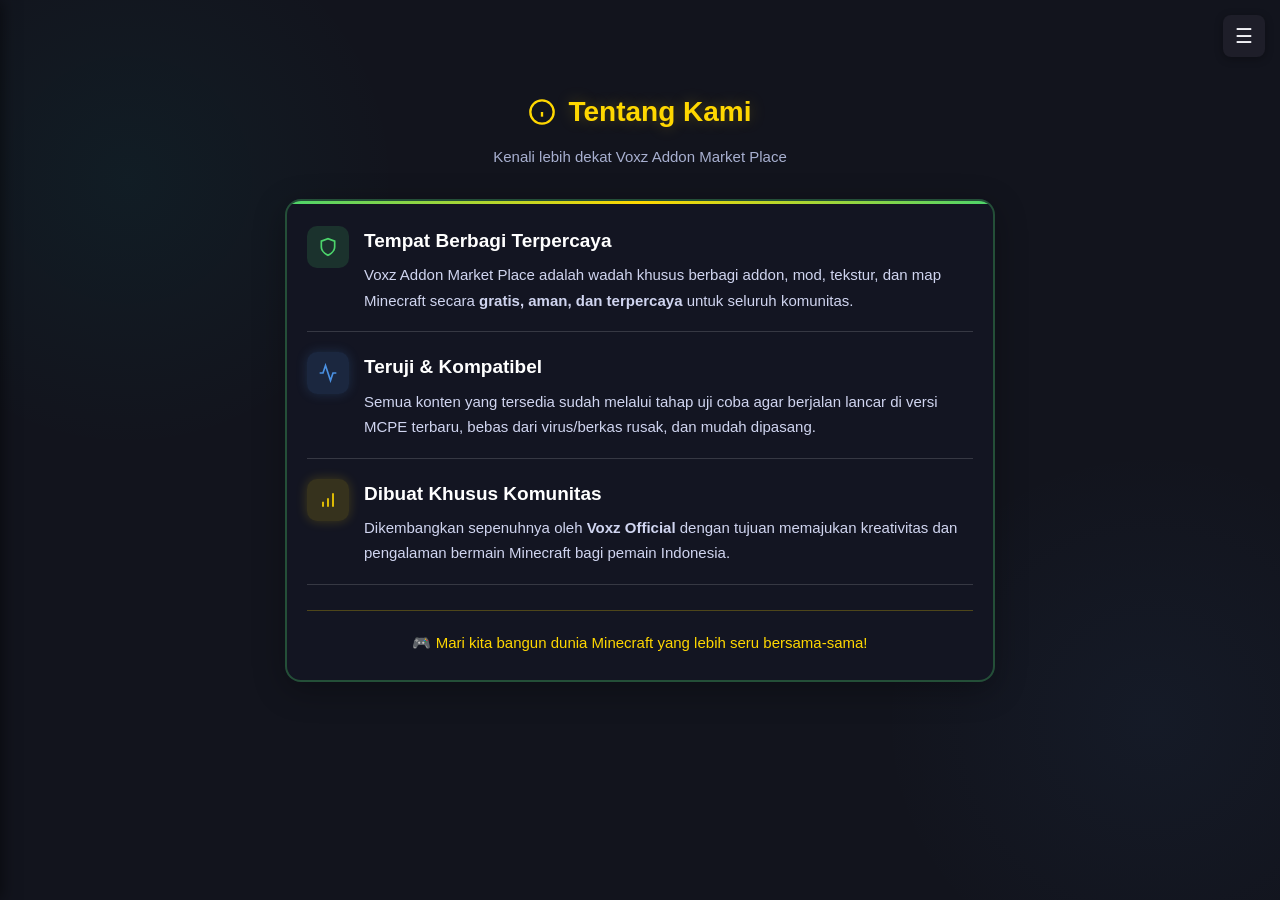
<file: tentang.html>
<!DOCTYPE html>
<html lang="id">
<head>
    <meta charset="UTF-8">
    <meta name="viewport" content="width=device-width, initial-scale=1.0">
    <title>Info | Voxz Modpack</title>
    <link rel="stylesheet" href="style.css">
</head>
<body>

<button class="menu-toggle" id="menuToggle">☰</button>

<div class="sidebar" id="sidebar">
    <div class="sidebar-header">
        <h2>VOXZ MARKET PLACE</h2>
    </div>
    <nav class="sidebar-nav">
        <a href="index.html">• Beranda</a>
        <a href="index.html#koleksi">• Koleksi</a>
        <a href="tentang.html" class="active">• Info</a>
        <a href="kontak.html">• Kontak</a>
        <a href="contri.html">• Upload</a>
        <a href="top.html">• Official Channel</a>
    </nav>
</div>

<div class="overlay" id="overlay"></div>

<div class="container">
    <div class="kepala-halaman">
        <h1>
            <svg width="28" height="28" viewBox="0 0 24 24" fill="none" stroke="currentColor" stroke-width="2">
                <circle cx="12" cy="12" r="10"></circle>
                <line x1="12" y1="16" x2="12" y2="12"></line>
                <line x1="12" y1="8" x2="12.01" y2="8"></line>
            </svg>
            Tentang Kami
        </h1>
        <p>Kenali lebih dekat Voxz Addon Market Place</p>
    </div>

    <div class="kartu-tentang">
        <div class="poin">
            <div class="ikon-poin">
                <svg width="20" height="20" viewBox="0 0 24 24" fill="none" stroke="currentColor" stroke-width="2">
                    <path d="M12 22s8-4 8-10V5l-8-3-8 3v7c0 6 8 10 8 10z"></path>
                </svg>
            </div>
            <div class="isi-poin">
                <h3>Tempat Berbagi Terpercaya</h3>
                <p>Voxz Addon Market Place adalah wadah khusus berbagi addon, mod, tekstur, dan map Minecraft secara <b>gratis, aman, dan terpercaya</b> untuk seluruh komunitas.</p>
            </div>
        </div>

        <div class="poin">
            <div class="ikon-poin" style="color: var(--biru); background: rgba(74, 144, 226, 0.15); box-shadow: 0 0 12px rgba(74, 144, 226, 0.2);">
                <svg width="20" height="20" viewBox="0 0 24 24" fill="none" stroke="currentColor" stroke-width="2">
                    <polyline points="22 12 18 12 15 21 9 3 6 12 2 12"></polyline>
                </svg>
            </div>
            <div class="isi-poin">
                <h3>Teruji & Kompatibel</h3>
                <p>Semua konten yang tersedia sudah melalui tahap uji coba agar berjalan lancar di versi MCPE terbaru, bebas dari virus/berkas rusak, dan mudah dipasang.</p>
            </div>
        </div>

        <div class="poin">
            <div class="ikon-poin" style="color: var(--emas); background: rgba(255, 215, 0, 0.15); box-shadow: 0 0 12px rgba(255, 215, 0, 0.2);">
                <svg width="20" height="20" viewBox="0 0 24 24" fill="none" stroke="currentColor" stroke-width="2">
                    <path d="M12 20V10"></path>
                    <path d="M18 20V4"></path>
                    <path d="M6 20v-6"></path>
                </svg>
            </div>
            <div class="isi-poin">
                <h3>Dibuat Khusus Komunitas</h3>
                <p>Dikembangkan sepenuhnya oleh <b>Voxz Official</b> dengan tujuan memajukan kreativitas dan pengalaman bermain Minecraft bagi pemain Indonesia.</p>
            </div>
        </div>

        <div class="footer-kartu">
            <p>🎮 Mari kita bangun dunia Minecraft yang lebih seru bersama-sama!</p>
        </div>
    </div>
</div>
<body class="halaman-tentang">
<script src="script.js"></script>
</body>
</html>
</file>
<file: style.css>
/* ==========================================
   STIL UMUM & VARIABEL WARNA (SATU SAJA)
========================================== */
* {
    margin: 0;
    padding: 0;
    box-sizing: border-box;
    font-family: 'Segoe UI', Roboto, Oxygen, Ubuntu, Cantarell, sans-serif;
}

:root {
    --utama: #00c2b8;
    --gelap: #12141d;
    --abu: #1e1e29;
    --abu-terang: #2a2f3a;
    --putih: #f0f0f5;
    --hijau: #2ecc71;
    --kuning: #ffcc00;
    --emas: #ffd700;
    --ungu: #7928ca;
    --biru: #4a90e2;
}

body {
    background: var(--gelap);
    color: var(--putih);
    line-height: 1.6;
    background-image: 
        radial-gradient(circle at 10% 20%, rgba(0, 194, 184, 0.05) 0%, transparent 20%),
        radial-gradient(circle at 90% 80%, rgba(74, 144, 226, 0.05) 0%, transparent 20%);
    background-attachment: fixed;
}

.container {
    max-width: 1200px;
    margin: 0 auto;
    padding: 0 16px;
}

/* === TOMBOL MENU === */
.menu-toggle {
    position: fixed;
    top: 15px;
    right: 15px;
    z-index: 1001;
    background: var(--abu);
    color: var(--putih);
    border: none;
    width: 42px;
    height: 42px;
    border-radius: 8px;
    font-size: 20px;
    cursor: pointer;
    box-shadow: 0 2px 8px rgba(0,0,0,0.3);
}

/* === MENU SAMPING === */
.sidebar {
    position: fixed;
    top: 0;
    left: -280px;
    width: 280px;
    height: 100vh;
    background: var(--gelap);
    box-shadow: 2px 0 15px rgba(0,0,0,0.5);
    z-index: 1002;
    transition: left 0.3s ease;
    padding-top: 20px;
}

.sidebar.buka {
    left: 0;
}

.sidebar-header {
    padding: 20px;
    border-bottom: 1px solid var(--abu-terang);
    margin-bottom: 15px;
}

.sidebar-header h2 {
    color: var(--utama);
    font-size: 20px;
    text-align: center;
}

.sidebar-nav a {
    display: block;
    padding: 12px 20px;
    color: var(--putih);
    text-decoration: none;
    font-size: 16px;
    transition: all 0.2s;
}

.sidebar-nav a:hover {
    background: var(--abu);
    color: var(--utama);
    padding-left: 25px;
}

.overlay {
    position: fixed;
    top: 0;
    left: 0;
    width: 100%;
    height: 100vh;
    background: rgba(0,0,0,0.7);
    z-index: 1000;
    opacity: 0;
    visibility: hidden;
    transition: all 0.3s ease;
}

.overlay.buka {
    opacity: 1;
    visibility: visible;
}

/* === BANNER (DIKECILKAN JADI PAS) === */
.banner {
    margin-top: 60px; /* Dikurangi dari 80px */
    background: linear-gradient(135deg, #0f2027, #203a43, #2c5364);
    padding: 25px 20px; /* Dikurangi dari 40px */
    border-radius: 12px;
    text-align: center;
    margin-bottom: 25px; /* Dikurangi dari 40px */
}

.banner h1 {
    font-size: 22px; /* Dikurangi dari 26px */
    margin-bottom: 8px;
    color: var(--putih);
}

.banner p {
    margin-bottom: 18px; /* Dikurangi dari 25px */
    opacity: 0.9;
    font-size: 14px;
}

.btn {
    display: inline-block;
    padding: 10px 20px;
    background: var(--utama);
    color: white;
    border-radius: 8px;
    text-decoration: none;
    border: none;
    cursor: pointer;
    font-weight: 600;
    margin: 5px;
    transition: 0.2s;
}

.btn:hover {
    transform: translateY(-2px);
    box-shadow: 0 3px 10px rgba(0,194,184,0.3);
}

.btn-donasi {
    background: var(--kuning);
    color: #111;
}

/* === KOLEKSI & KARTU === */
.judul-bagian {
    text-align: center;
    margin: 30px 0 20px;
    font-size: 24px;
    color: var(--utama);
}

.kontrol {
    display: flex;
    gap: 12px;
    justify-content: center;
    margin-bottom: 30px;
    flex-wrap: wrap;
}

.kontrol input, .kontrol select {
    padding: 10px 15px;
    border: none;
    border-radius: 20px;
    background: var(--abu);
    color: white;
    font-size: 15px;
    outline: none;
    width: 100%;
    max-width: 300px;
}

.grid-addon {
    display: grid;
    grid-template-columns: repeat(auto-fill, minmax(270px, 1fr));
    gap: 25px;
}

.kartu-addon {
    background: var(--abu);
    border-radius: 12px;
    overflow: hidden;
    box-shadow: 0 2px 8px rgba(0,0,0,0.2);
    transition: 0.3s;
}

.kartu-addon:hover {
    transform: translateY(-4px);
    box-shadow: 0 5px 15px rgba(0,194,184,0.2);
}

.kartu-addon img {
    width: 100%;
    height: 300px;
    object-fit: cover;
}

.info {
    padding: 15px;
}

.info h3 {
    font-size: 18px;
    margin-bottom: 5px;
}

.pembuat {
    font-size: 14px;
    opacity: 0.7;
    margin-bottom: 8px;
}

.harga {
    font-weight: bold;
    color: var(--hijau);
    margin-bottom: 12px;
    font-size: 16px;
}

.aksi {
    display: flex;
    gap: 8px;
}

.btn-detail {
    flex: 1;
    background: #44475a;
    color: white;
}

.btn-unduh {
    flex: 1;
    background: var(--hijau);
    color: white;
}

/* === POP UP IKUTI SALURAN WA === */
.latar-pengikut {
    position: fixed;
    inset: 0;
    width: 100%;
    height: 100%;
    background: rgba(0, 0, 0, 0.8);
    display: flex;
    align-items: center;
    justify-content: center;
    z-index: 99999;
    padding: 20px;
}

.kotak-pengikut {
    background: var(--abu);
    border-radius: 20px;
    padding: 30px 25px;
    max-width: 360px;
    width: 100%;
    border: 1px solid var(--abu-terang);
    position: relative;
    text-align: center;
    animation: munculNaik 0.3s ease-out;
}

@keyframes munculNaik {
    from { opacity: 0; transform: translateY(15px); }
    to { opacity: 1; transform: translateY(0); }
}

.tombol-tutup {
    position: absolute;
    top: 12px;
    right: 15px;
    font-size: 26px;
    color: #777;
    cursor: pointer;
    transition: 0.2s;
    line-height: 1;
    font-weight: 300;
    -webkit-tap-highlight-color: transparent !important;
    outline: none !important;
    background: transparent !important;
    border: none !important;
    box-shadow: none !important;
}

.tombol-tutup:hover {
    color: var(--putih);
    transform: rotate(90deg);
}

.logo-wa-asli {
    width: 75px;
    height: 75px;
    margin: 5px auto 18px;
    background: #25D366;
    border-radius: 50%;
    display: flex;
    align-items: center;
    justify-content: center;
    font-size: 42px;
    color: white;
    box-shadow: 0 4px 12px rgba(37, 211, 102, 0.3);
}

.foto-profil {
    width: 80px;
    height: 80px;
    margin: 10px auto 15px;
    border-radius: 50%;
    border: 3px solid #25D366;
    object-fit: cover;
    display: block;
}

.kotak-pengikut h3 {
    color: var(--putih);
    font-size: 21px;
    margin-bottom: 10px;
}

.kotak-pengikut p {
    color: #bbbbbb;
    font-size: 14px;
    margin-bottom: 22px;
    line-height: 1.6;
}

.btn-ikut-wa {
    display: flex;
    align-items: center;
    justify-content: center;
    gap: 10px;
    width: 100%;
    padding: 13px;
    background: #25D366;
    color: white;
    text-decoration: none;
    border-radius: 14px;
    font-weight: 600;
    font-size: 16px;
    transition: 0.2s;
    border: none;
    cursor: pointer;
}

.btn-ikut-wa:hover {
    background: #1fb85a;
    transform: translateY(-2px);
    box-shadow: 0 5px 15px rgba(37, 211, 102, 0.4);
}

/* === HALAMAN TENTANG KHUSUS - PASTI JELAS === */
.halaman-tentang .container {
    padding: 90px 20px 40px;
    max-width: 750px;
}

.kepala-halaman {
    text-align: center;
    margin-bottom: 30px;
}

.kepala-halaman h1 {
    font-size: 28px;
    color: #ffd700 !important;
    margin-bottom: 10px;
    text-shadow: 0 0 15px rgba(255,215,0,0.25);
    display: flex;
    align-items: center;
    justify-content: center;
    gap: 12px;
}

.kepala-halaman p {
    color: #a8b0d0 !important;
    font-size: 15px;
    opacity: 1 !important;
}

.kartu-tentang {
    background: rgba(20,22,35,0.98) !important;
    border-radius: 16px;
    padding: 25px 20px;
    border: 2px solid rgba(76,212,107,0.3) !important;
    box-shadow: 0 8px 32px rgba(0,0,0,0.3);
    position: relative;
    overflow: hidden;
}

.kartu-tentang::before {
    content: '';
    position: absolute;
    top: 0;
    left: 0;
    width: 100%;
    height: 3px;
    background: linear-gradient(90deg, #4cd46b, #ffd700, #4cd46b);
}

.poin {
    display: flex !important;
    gap: 15px !important;
    margin-bottom: 20px !important;
    padding-bottom: 18px !important;
    border-bottom: 1px solid rgba(255,255,255,0.15) !important;
    opacity: 1 !important;
}

.poin:last-child {
    border-bottom: none !important;
    margin-bottom: 0 !important;
    padding-bottom: 0 !important;
}

.ikon-poin {
    flex-shrink: 0;
    width: 42px;
    height: 42px;
    border-radius: 10px;
    display: flex;
    align-items: center;
    justify-content: center;
    font-size: 20px;
}

.poin:nth-child(1) .ikon-poin {
    background: rgba(76,212,107,0.15);
    color: #4cd46b;
}
.poin:nth-child(2) .ikon-poin {
    background: rgba(79,159,255,0.15);
    color: #4f9fff;
}
.poin:nth-child(3) .ikon-poin {
    background: rgba(255,215,0,0.15);
    color: #ffd700;
}

.isi-poin h3 {
    font-size: 19px;
    color: #ffffff !important;
    margin-bottom: 6px;
    font-weight: 600;
    opacity: 1 !important;
}

/* INI YANG KAMU TUNGGU: WARNA TULISAN JELAS BANGET */
.isi-poin p {
    font-size: 15px !important;
    color: #d0d5f0 !important; /* Abu-abu terang kebiruan, kontras tinggi */
    line-height: 1.7 !important;
    opacity: 1 !important;
    visibility: visible !important;
}

.footer-kartu {
    margin-top: 25px;
    padding-top: 20px;
    border-top: 1px solid rgba(255,215,0,0.25);
    text-align: center;
}

.footer-kartu p {
    font-size: 15px;
    color: #ffd700 !important;
    font-weight: 500;
    opacity: 1 !important;
}
<style>
    /* NAVIGASI BAWAH */
    .nav-bawah {
        position: fixed;
        bottom: 0;
        left: 0;
        width: 100%;
        background: #17171f;
        border-top: 1px solid #2b2c3a;
        display: flex;
        justify-content: space-around;
        align-items: center;
        padding: 14px 20px;
        z-index: 999;
    }
    .nav-item {
        display: flex;
        flex-direction: column;
        align-items: center;
        gap: 5px;
        color: #7a7c94;
        text-decoration: none;
        font-size: 12px;
        font-weight: 500;
        transition: all 0.25s ease;
    }
    .nav-item.aktif {
        color: #6366f1;
    }
    .nav-item svg {
        width: 24px;
        height: 24px;
        transition: transform 0.2s;
    }
    .nav-item.aktif svg {
        transform: scale(1.1);
    }
    /* Jarak konten tidak tertutup */
    .container {
        padding-bottom: 90px !important;
    }
    /* NAVIGASI BAWAH */
    .nav-bawah {
        position: fixed;
        bottom: 0;
        left: 0;
        width: 100%;
        background: #17171f;
        border-top: 1px solid #2b2c3a;
        display: flex;
        justify-content: space-around;
        align-items: center;
        padding: 14px 20px;
        z-index: 999;
    }
    .nav-item {
        display: flex;
        flex-direction: column;
        align-items: center;
        gap: 5px;
        color: #7a7c94;
        text-decoration: none;
        font-size: 12px;
        font-weight: 500;
        transition: all 0.25s ease;
    }
    .nav-item.aktif {
        color: #6366f1;
    }
    .nav-item svg {
        width: 24px;
        height: 24px;
        transition: transform 0.2s;
    }
    .nav-item.aktif svg {
        transform: scale(1.1);
    }
    /* Jarak konten tidak tertutup */
    .container {
        padding-bottom: 90px !important;
    }
</file>
